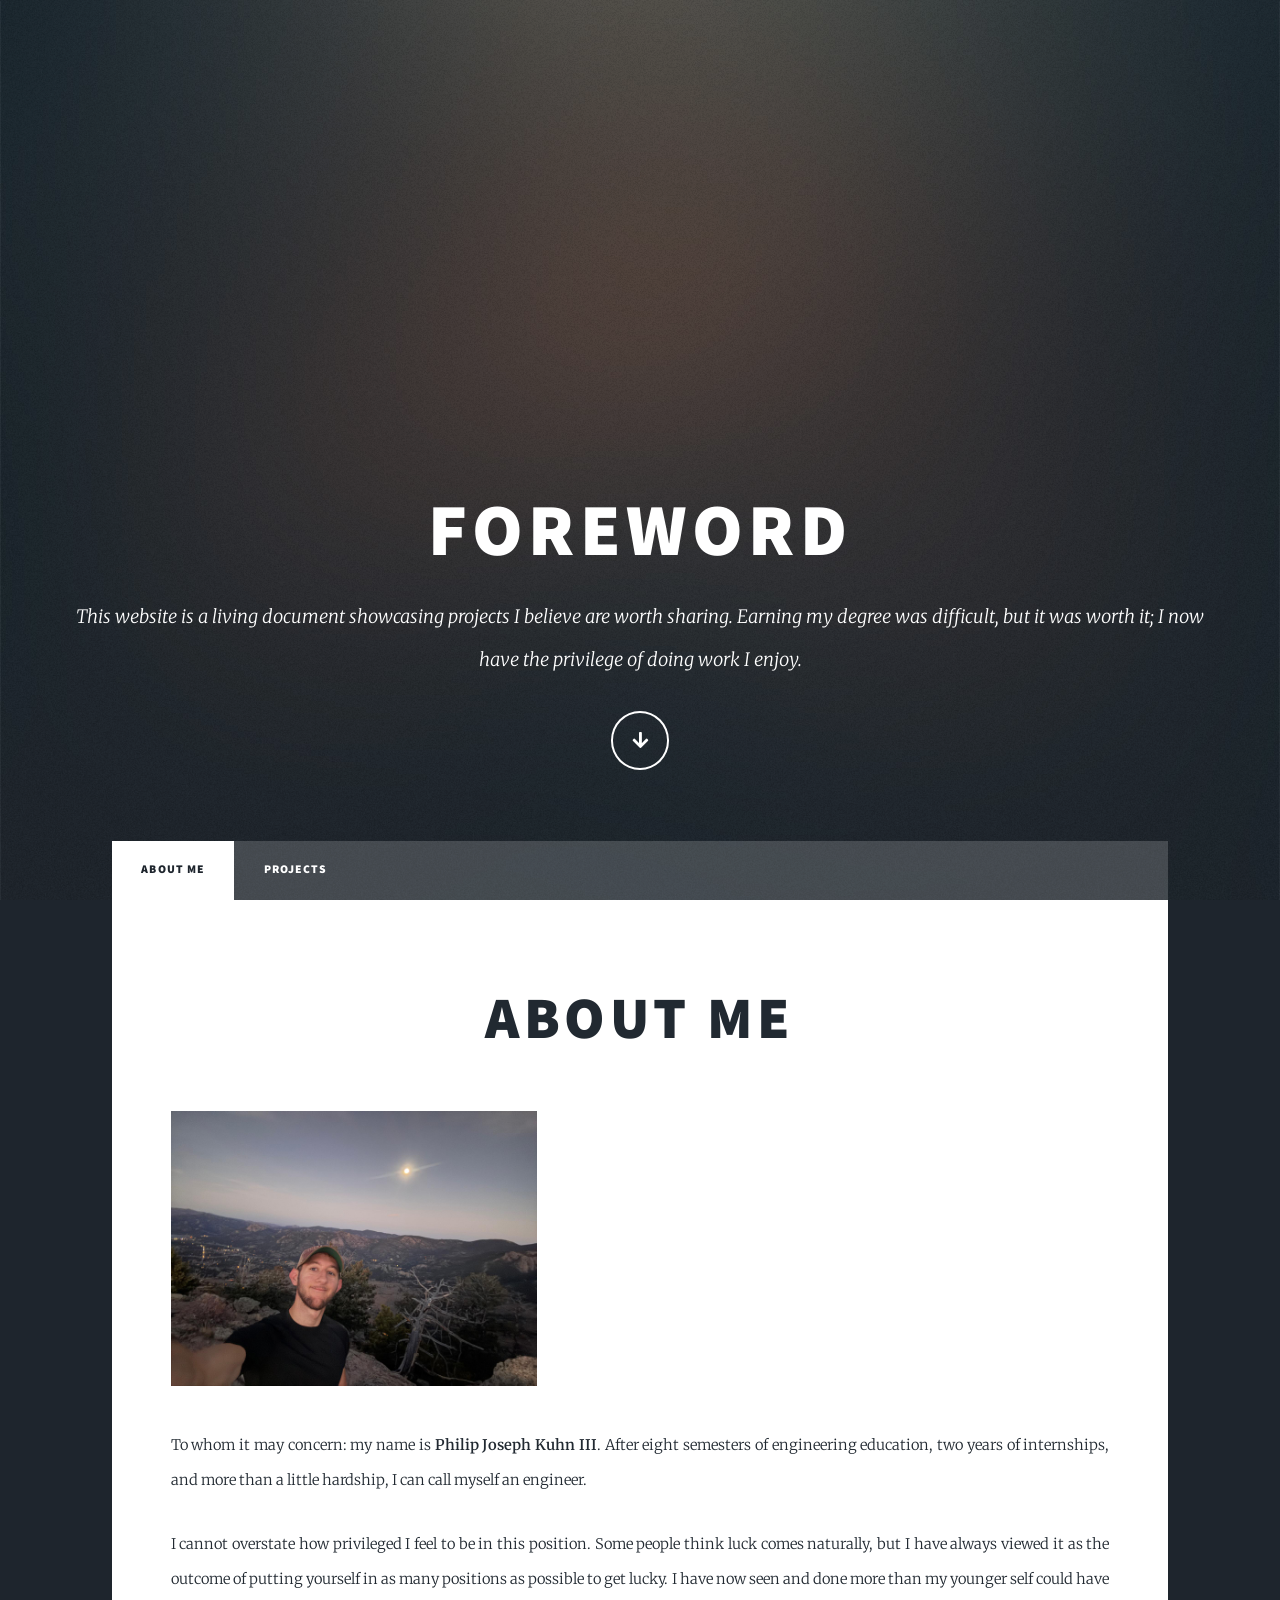
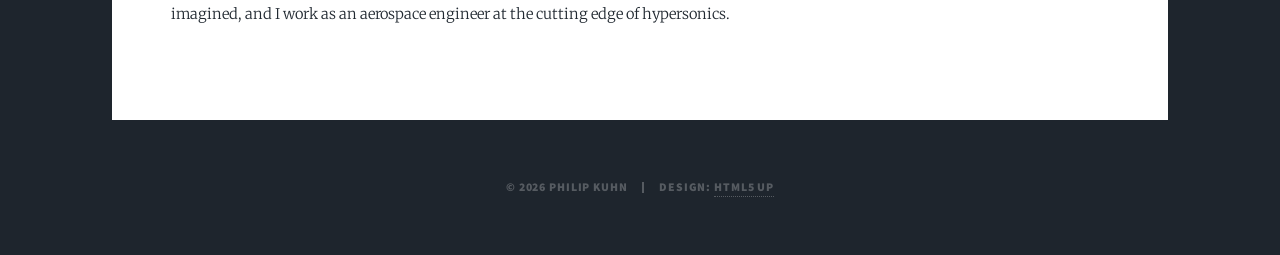
<file: index.html>
<!DOCTYPE HTML>
<!--
	Massively by HTML5 UP
	html5up.net | @ajlkn
	Free for personal and commercial use under the CCA 3.0 license (html5up.net/license)
-->
<html lang="en">
	<head>
		<title>About | Philip Kuhn</title>
		<meta charset="utf-8" />
		<meta name="viewport" content="width=device-width, initial-scale=1, user-scalable=no" />
		<meta name="description" content="Philip Kuhn's aerospace engineering portfolio and project showcase." />
		<link rel="stylesheet" href="assets/css/main.css" />
		<noscript><link rel="stylesheet" href="assets/css/noscript.css" /></noscript>
	</head>
	<body class="is-preload">

		<!-- Wrapper -->
			<div id="wrapper" class="fade-in">

				<!-- Intro -->
					<div id="intro">
						<h1>Foreword</h1>
						<p>This website is a living document showcasing projects I believe are worth sharing. Earning my degree was difficult, but it was worth it; I now have the privilege of doing work I enjoy.</p>
						<ul class="actions">
							<li><a href="#header" class="button icon solid solo fa-arrow-down scrolly">Continue</a></li>
						</ul>
					</div>

				<!-- Header -->
					<header id="header">
						<a href="index.html" class="logo">Philip Kuhn</a>
					</header>

				<!-- Nav -->
					<nav id="nav">
						<ul class="links">
							<li class="active"><a href="index.html">About Me</a></li>
							<li><a href="projects.html">Projects</a></li>
						</ul>
					</nav>

				<!-- Main -->
					<div id="main">
						<!-- About -->
						<section class="post">
							<header class="major">
								<h1>About Me</h1>
							</header>

							<div class="image profile-photo">
								<img src="images/profile.jpeg" alt="Philip Kuhn" />
							</div>
							<p>To whom it may concern: my name is <strong>Philip Joseph Kuhn III</strong>. After eight semesters of engineering education, two years of internships, and more than a little hardship, I can call myself an engineer.</p>

							<p>I cannot overstate how privileged I feel to be in this position. Some people think luck comes naturally, but I have always viewed it as the outcome of putting yourself in as many positions as possible to get lucky. I have now seen and done more than my younger self could have imagined, and I work as an aerospace engineer at the cutting edge of hypersonics.</p>

						</section>
					</div>

				<!-- Footer -->
					<!-- <footer id="footer">
						<section>
							<form method="post" action="#">
								<div class="fields">
									<div class="field">
										<label for="name">Name</label>
										<input type="text" name="name" id="name" />
									</div>
									<div class="field">
										<label for="email">Email</label>
										<input type="text" name="email" id="email" />
									</div>
									<div class="field">
										<label for="message">Message</label>
										<textarea name="message" id="message" rows="3"></textarea>
									</div>
								</div>
								<ul class="actions">
									<li><input type="submit" value="Send Message" /></li>
								</ul>
							</form>
						</section>
						<section class="split contact">
							<section class="alt">
								<h3>Address</h3>
								<p>1234 Somewhere Road #87257<br />
								Nashville, TN 00000-0000</p>
							</section>
							<section>
								<h3>Phone</h3>
								<p><a href="#">(000) 000-0000</a></p>
							</section>
							<section>
								<h3>Email</h3>
								<p><a href="#">info@untitled.tld</a></p>
							</section>
							<section>
								<h3>Social</h3>
								<ul class="icons alt">
									<li><a href="#" class="icon brands alt fa-twitter"><span class="label">Twitter</span></a></li>
									<li><a href="#" class="icon brands alt fa-facebook-f"><span class="label">Facebook</span></a></li>
									<li><a href="#" class="icon brands alt fa-instagram"><span class="label">Instagram</span></a></li>
									<li><a href="#" class="icon brands alt fa-github"><span class="label">GitHub</span></a></li>
								</ul>
							</section>
						</section>
					</footer> -->

				<!-- Copyright -->
					<div id="copyright">
						<ul><li>&copy; 2026 Philip Kuhn</li><li>Design: <a href="https://html5up.net">HTML5 UP</a></li></ul>
					</div>

			</div>

		<!-- Scripts -->
			<script src="assets/js/jquery.min.js"></script>
			<script src="assets/js/jquery.scrollex.min.js"></script>
			<script src="assets/js/jquery.scrolly.min.js"></script>
			<script src="assets/js/browser.min.js"></script>
			<script src="assets/js/breakpoints.min.js"></script>
			<script src="assets/js/util.js"></script>
			<script src="assets/js/main.js"></script>

	</body>
</html>
</file>
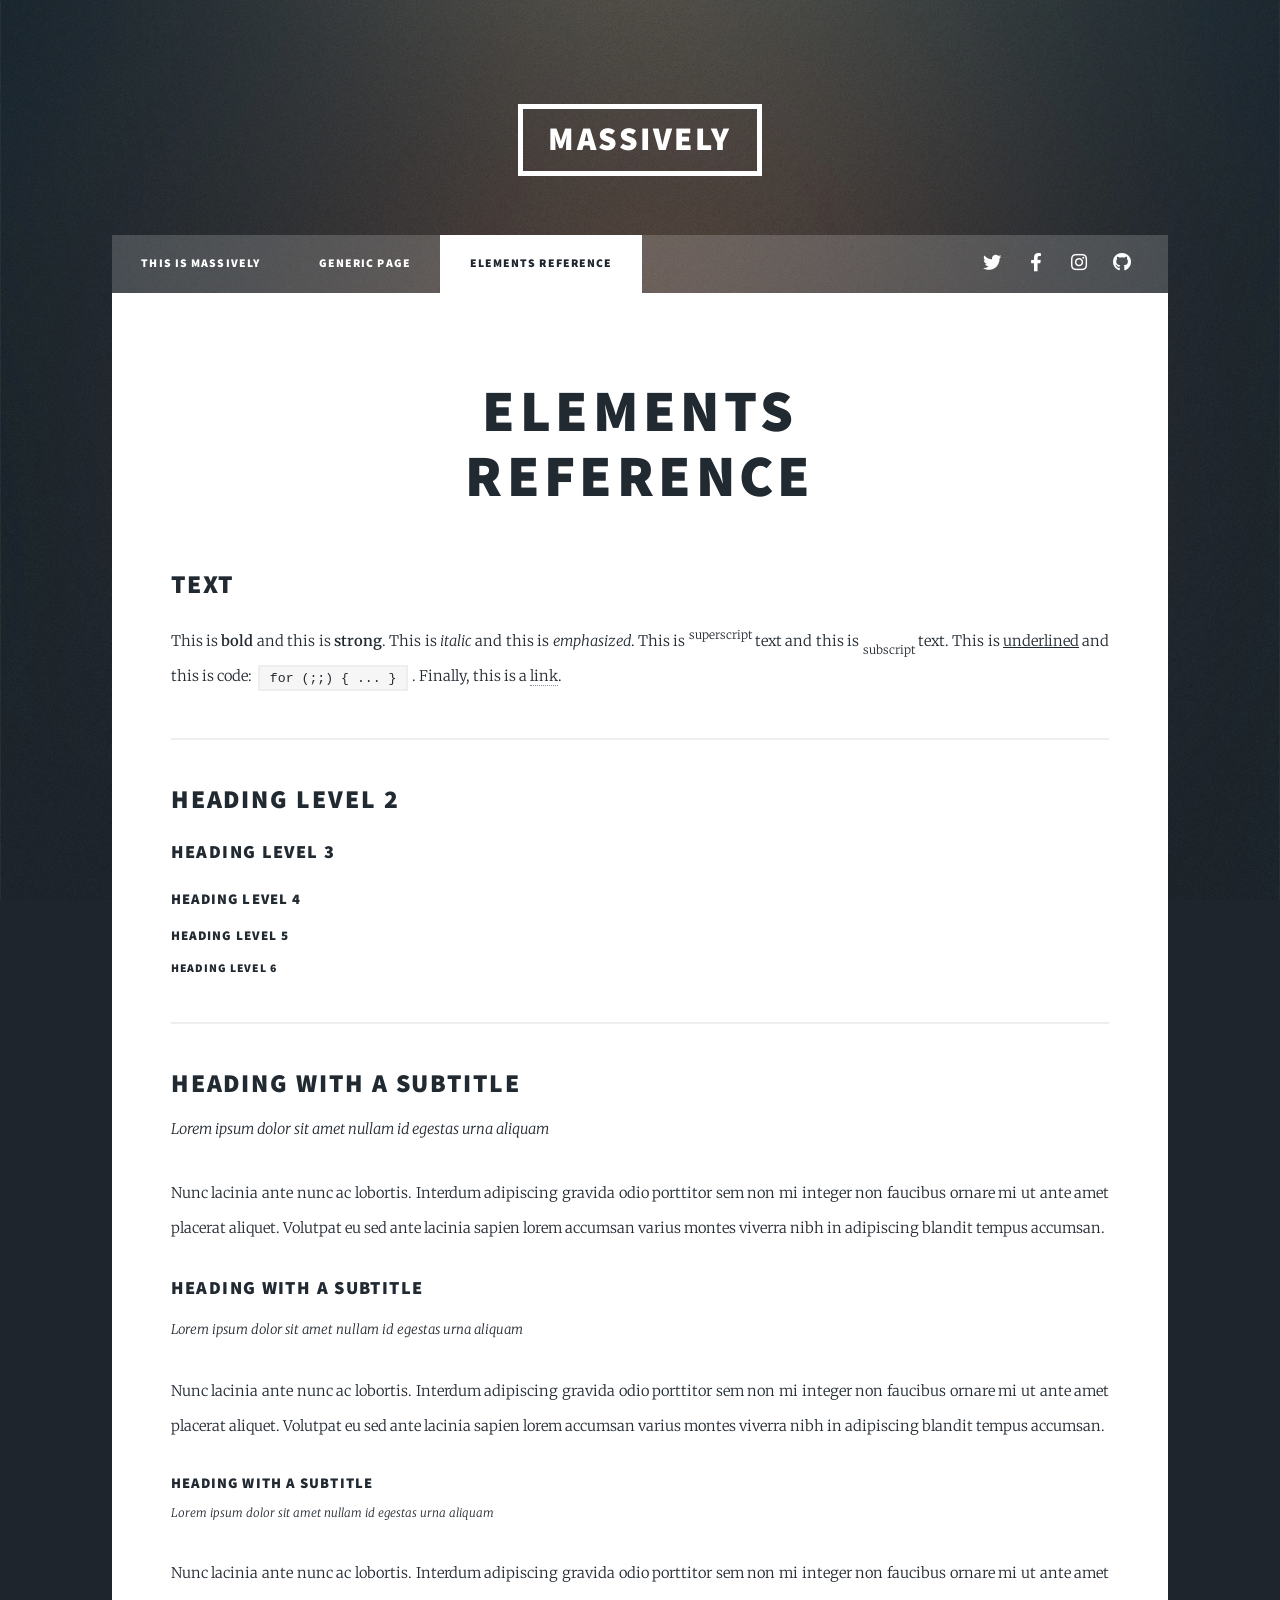
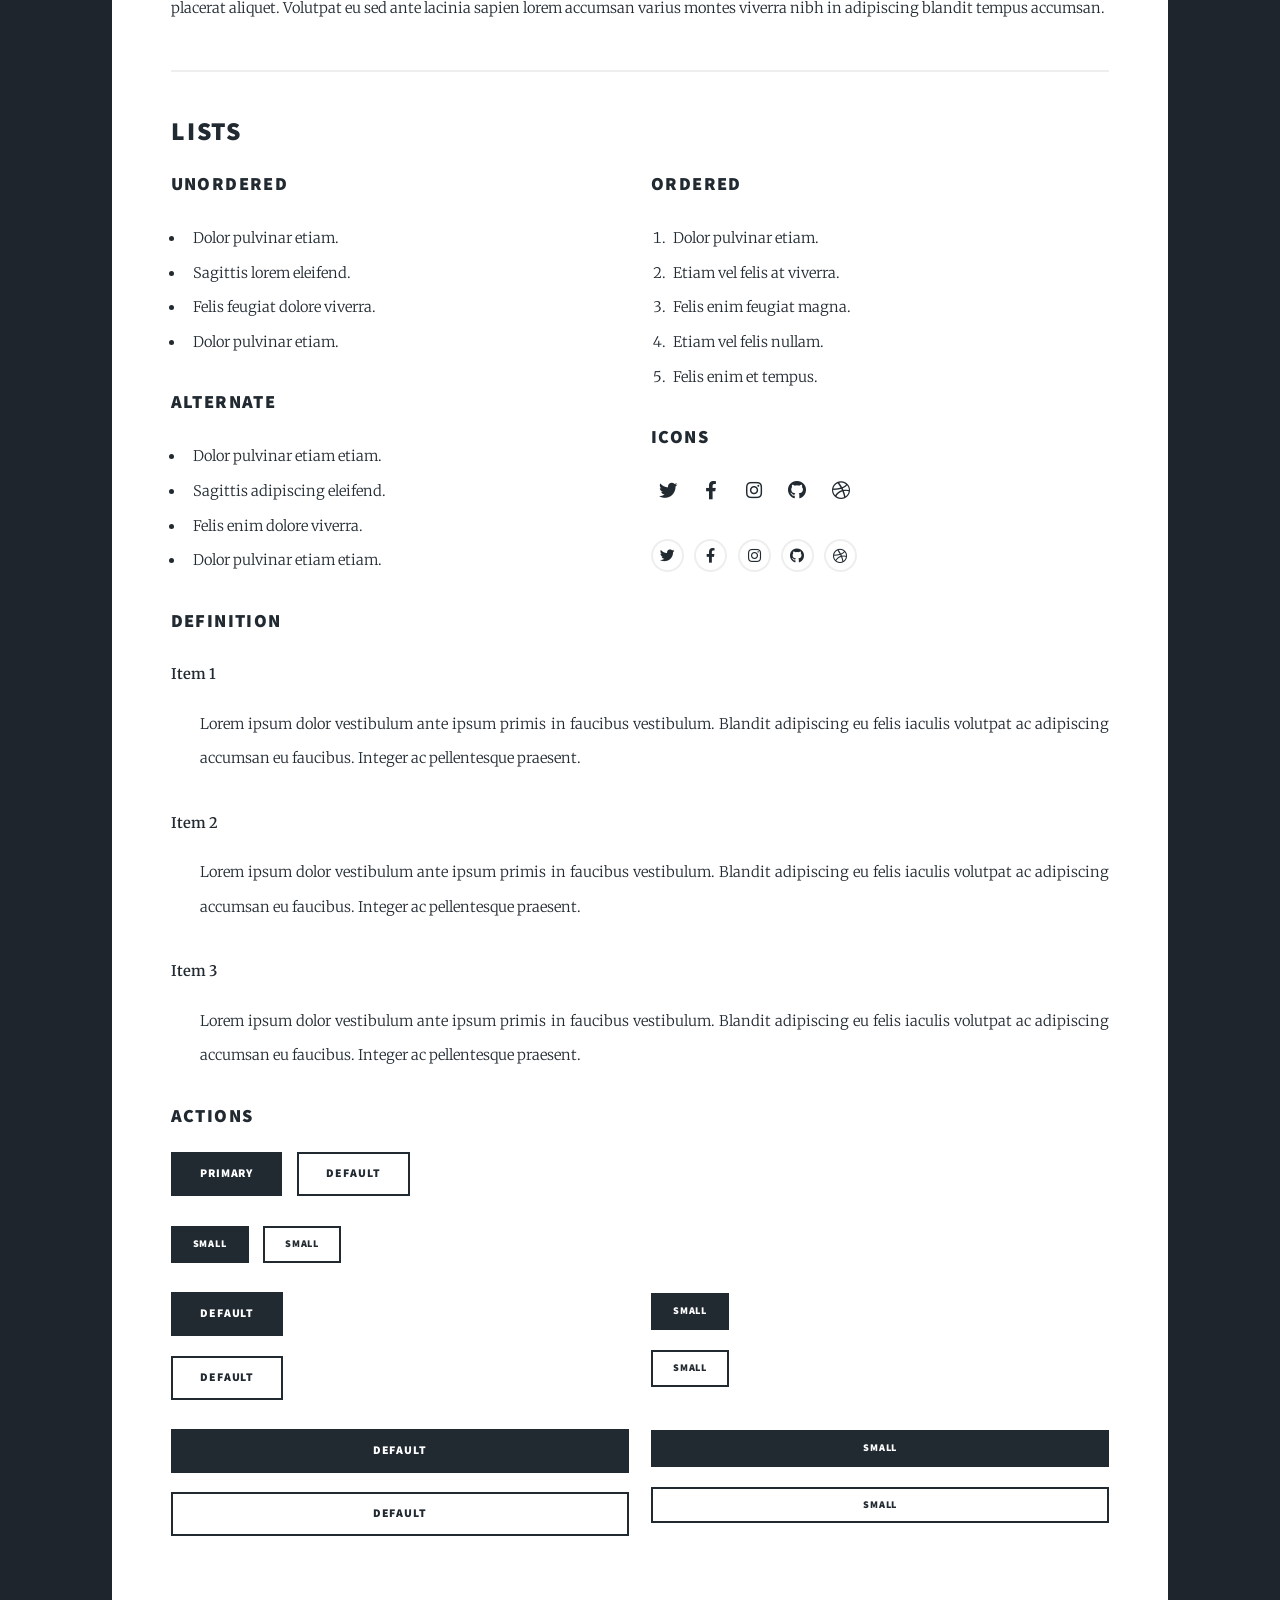
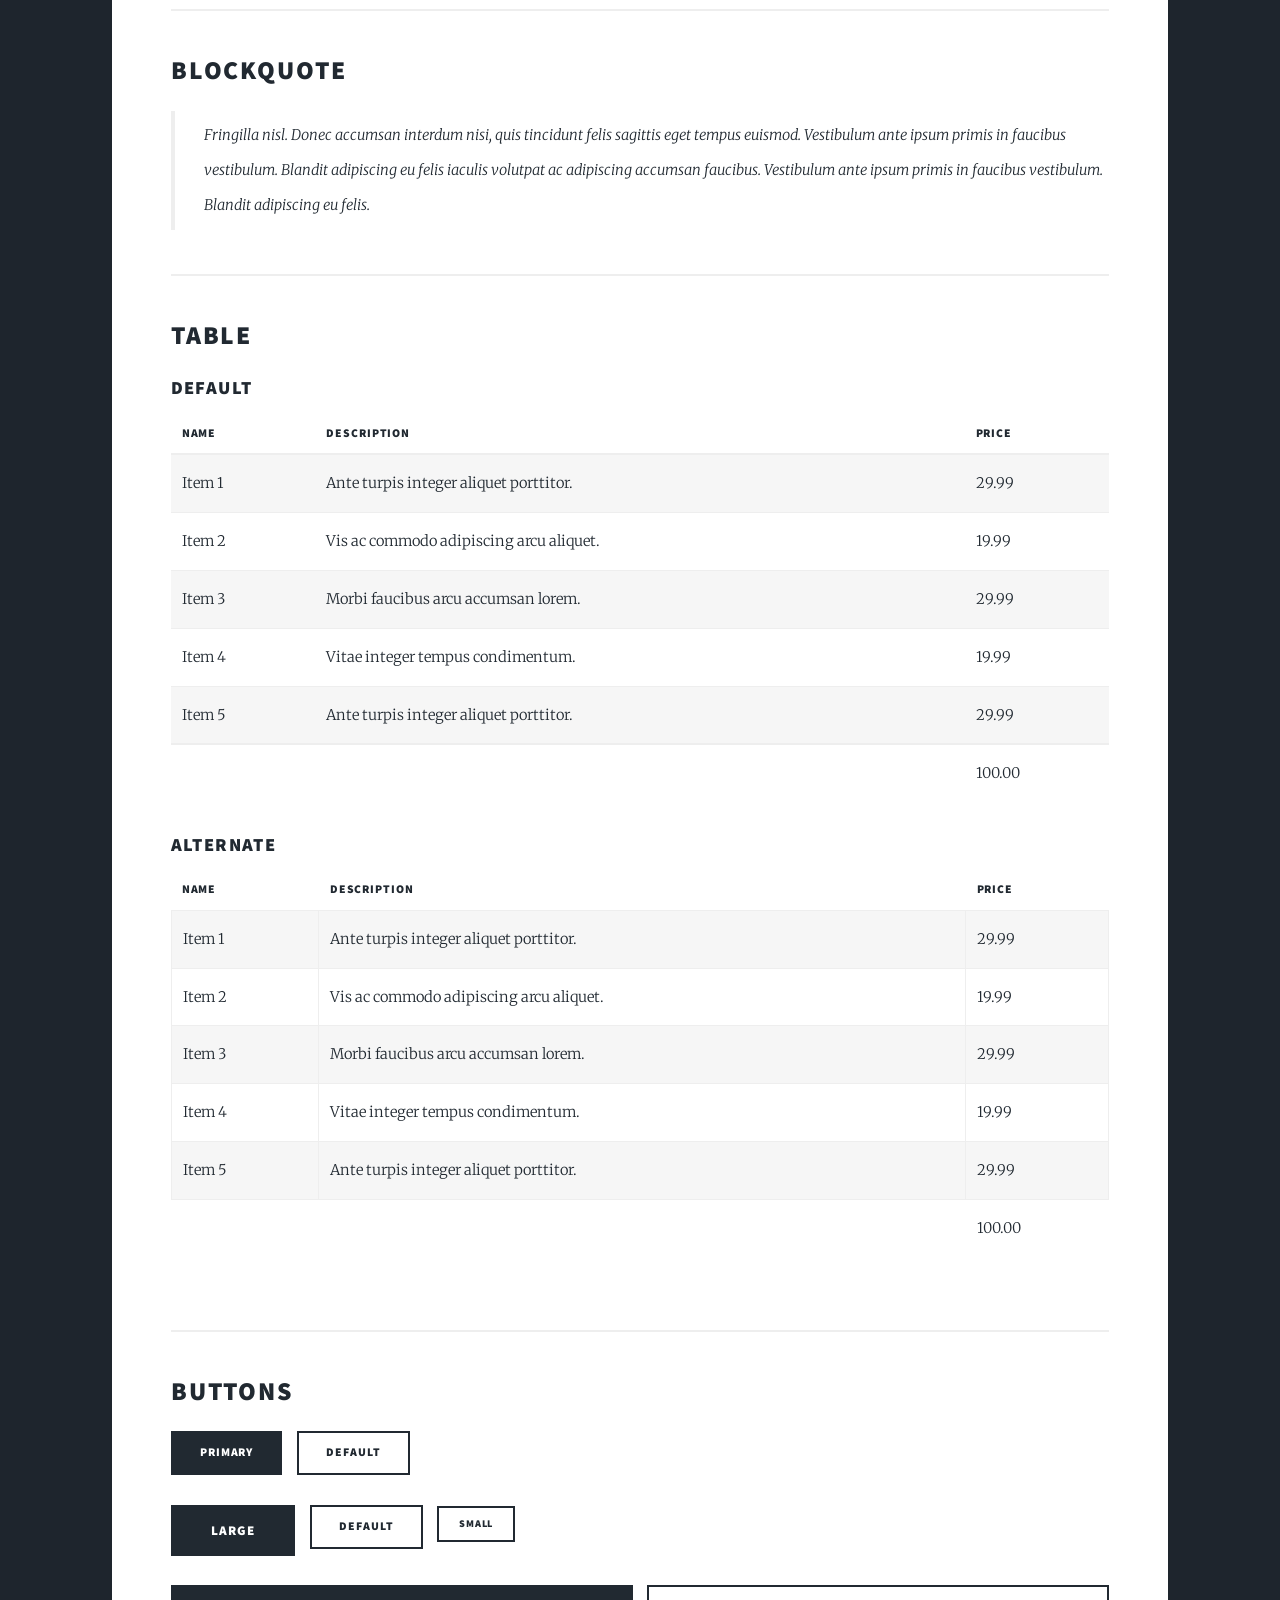
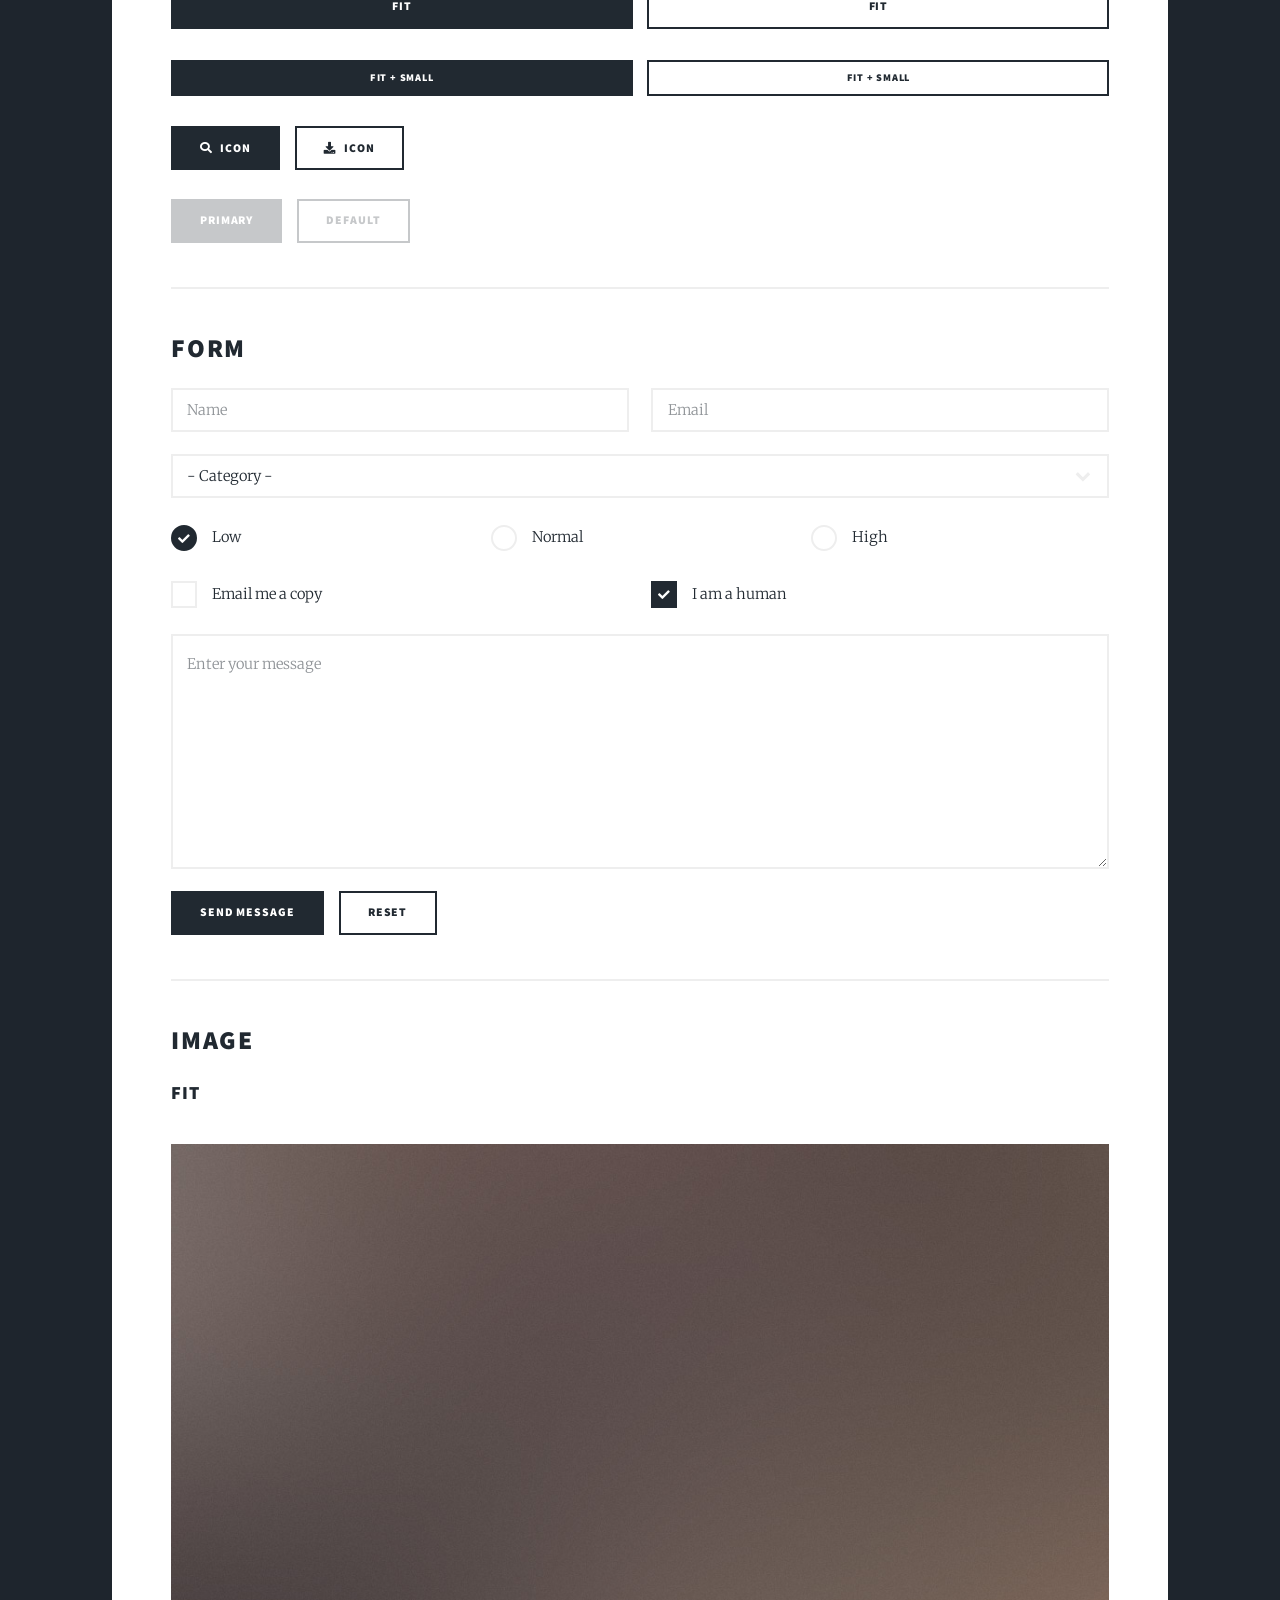
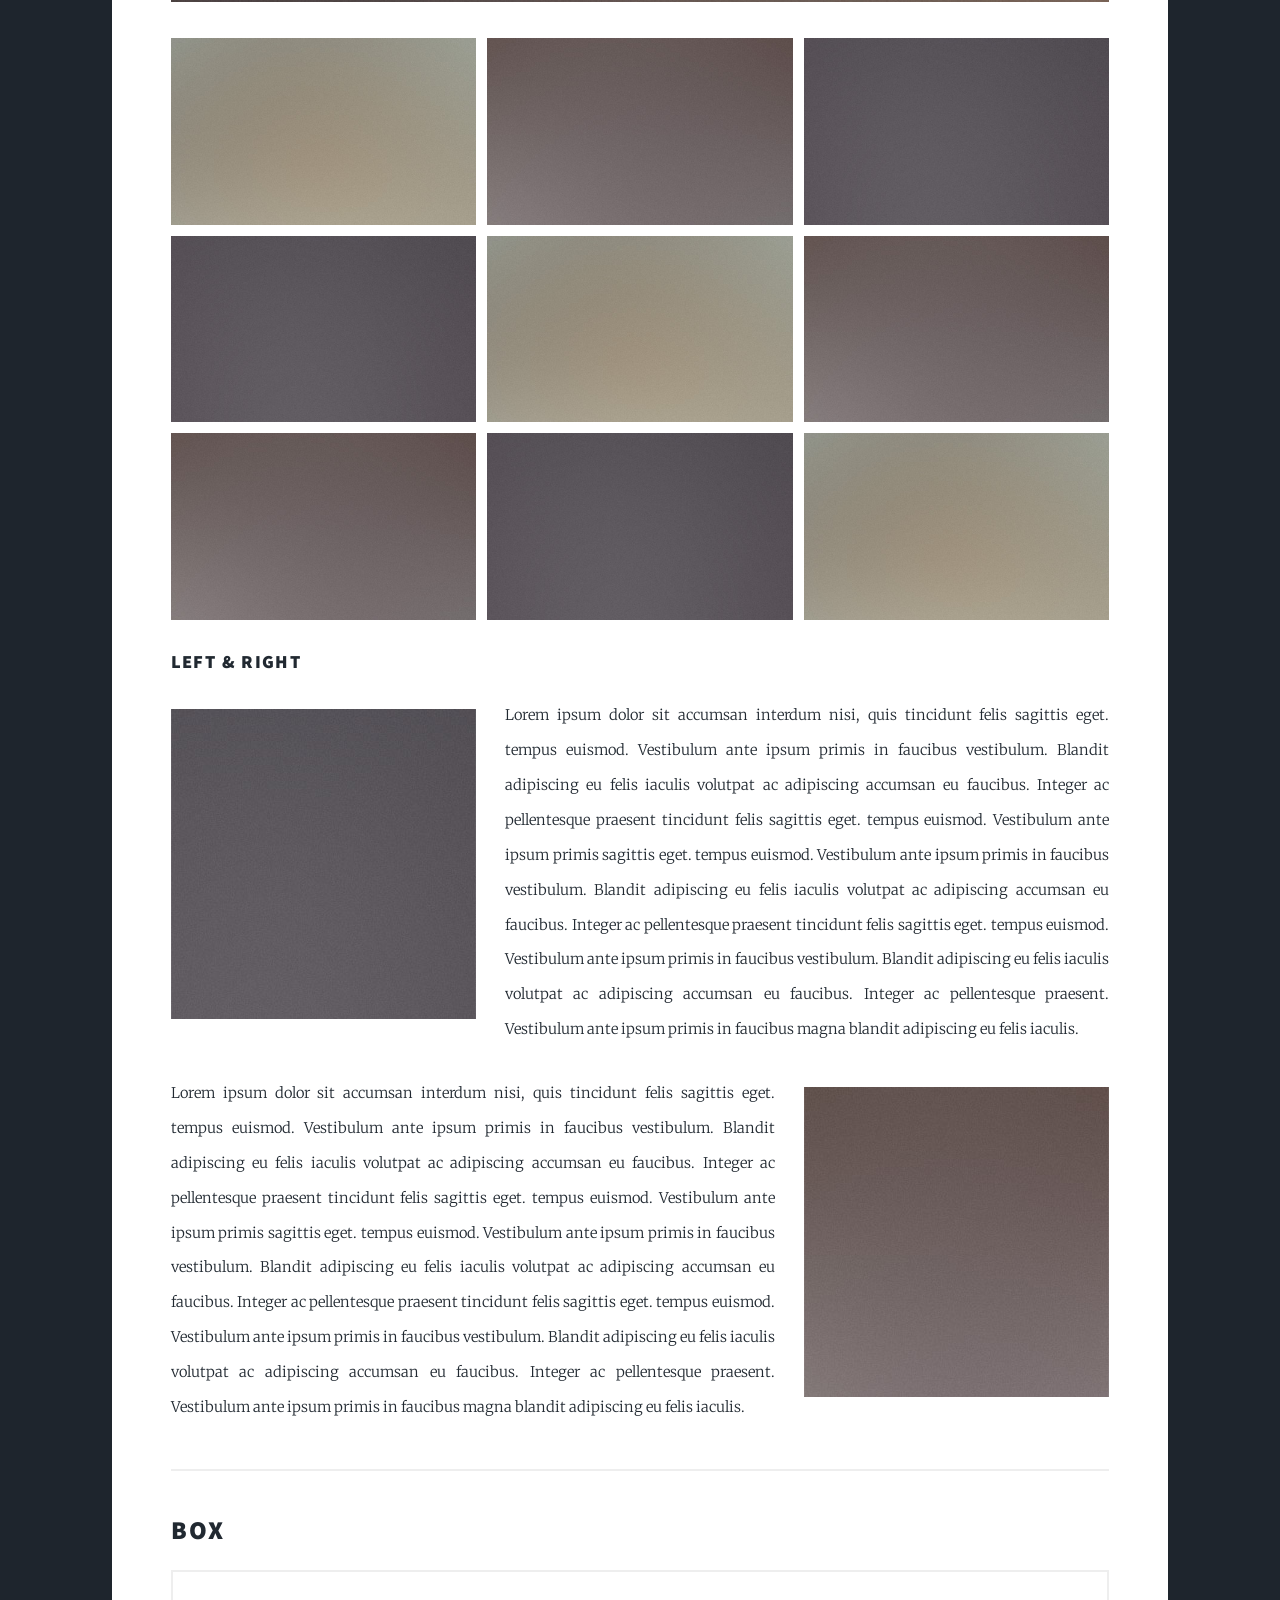
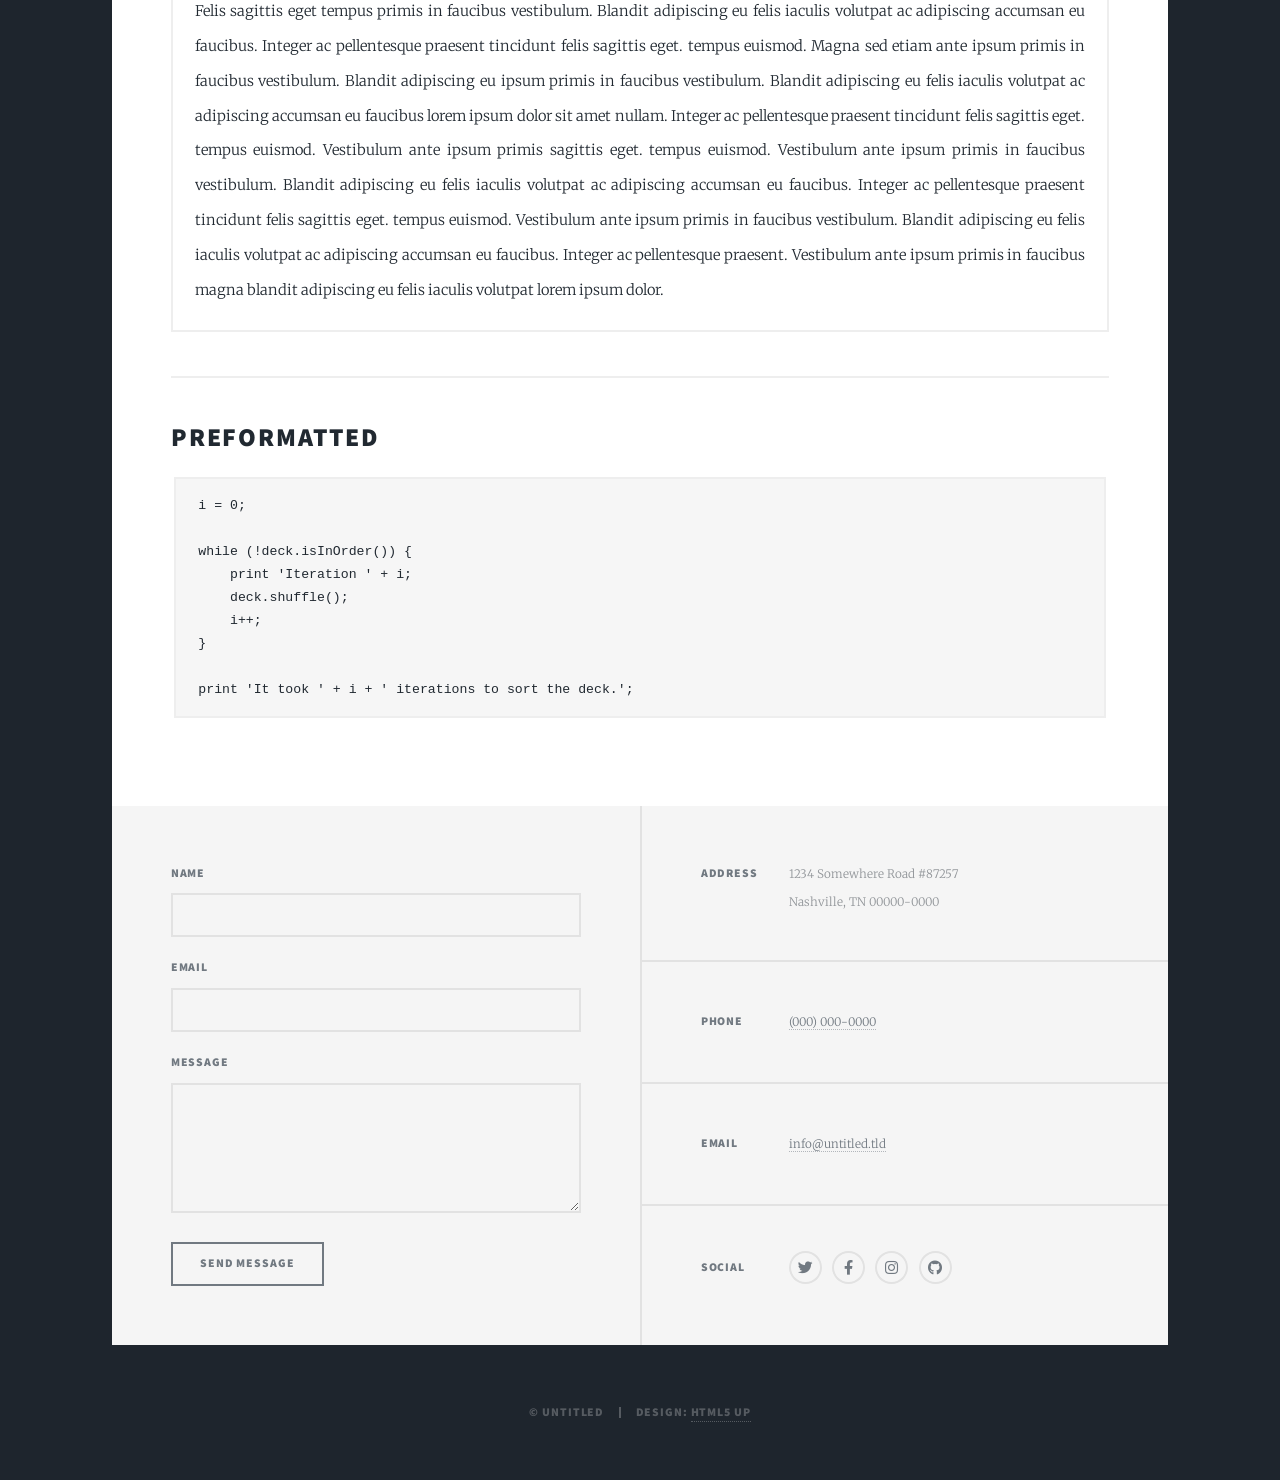
<file: elements.html>
<!DOCTYPE HTML>
<!--
	Massively by HTML5 UP
	html5up.net | @ajlkn
	Free for personal and commercial use under the CCA 3.0 license (html5up.net/license)
-->
<html>
	<head>
		<title>Elements Reference - Massively by HTML5 UP</title>
		<meta charset="utf-8" />
		<meta name="viewport" content="width=device-width, initial-scale=1, user-scalable=no" />
		<link rel="stylesheet" href="assets/css/main.css" />
		<noscript><link rel="stylesheet" href="assets/css/noscript.css" /></noscript>
	</head>
	<body class="is-preload">

		<!-- Wrapper -->
			<div id="wrapper">

				<!-- Header -->
					<header id="header">
						<a href="index.html" class="logo">Massively</a>
					</header>

				<!-- Nav -->
					<nav id="nav">
						<ul class="links">
							<li><a href="index.html">This is Massively</a></li>
							<li><a href="generic.html">Generic Page</a></li>
							<li class="active"><a href="elements.html">Elements Reference</a></li>
						</ul>
						<ul class="icons">
							<li><a href="#" class="icon brands fa-twitter"><span class="label">Twitter</span></a></li>
							<li><a href="#" class="icon brands fa-facebook-f"><span class="label">Facebook</span></a></li>
							<li><a href="#" class="icon brands fa-instagram"><span class="label">Instagram</span></a></li>
							<li><a href="#" class="icon brands fa-github"><span class="label">GitHub</span></a></li>
						</ul>
					</nav>

				<!-- Main -->
					<div id="main">

						<!-- Post -->
							<section class="post">
								<header class="major">
									<h1>Elements<br />
									Reference</h1>
								</header>

								<!-- Text stuff -->
									<h2>Text</h2>
									<p>This is <b>bold</b> and this is <strong>strong</strong>. This is <i>italic</i> and this is <em>emphasized</em>.
									This is <sup>superscript</sup> text and this is <sub>subscript</sub> text.
									This is <u>underlined</u> and this is code: <code>for (;;) { ... }</code>.
									Finally, this is a <a href="#">link</a>.</p>
									<hr />
									<h2>Heading Level 2</h2>
									<h3>Heading Level 3</h3>
									<h4>Heading Level 4</h4>
									<h5>Heading Level 5</h5>
									<h6>Heading Level 6</h6>
									<hr />
									<header>
										<h2>Heading with a Subtitle</h2>
										<p>Lorem ipsum dolor sit amet nullam id egestas urna aliquam</p>
									</header>
									<p>Nunc lacinia ante nunc ac lobortis. Interdum adipiscing gravida odio porttitor sem non mi integer non faucibus ornare mi ut ante amet placerat aliquet. Volutpat eu sed ante lacinia sapien lorem accumsan varius montes viverra nibh in adipiscing blandit tempus accumsan.</p>
									<header>
										<h3>Heading with a Subtitle</h3>
										<p>Lorem ipsum dolor sit amet nullam id egestas urna aliquam</p>
									</header>
									<p>Nunc lacinia ante nunc ac lobortis. Interdum adipiscing gravida odio porttitor sem non mi integer non faucibus ornare mi ut ante amet placerat aliquet. Volutpat eu sed ante lacinia sapien lorem accumsan varius montes viverra nibh in adipiscing blandit tempus accumsan.</p>
									<header>
										<h4>Heading with a Subtitle</h4>
										<p>Lorem ipsum dolor sit amet nullam id egestas urna aliquam</p>
									</header>
									<p>Nunc lacinia ante nunc ac lobortis. Interdum adipiscing gravida odio porttitor sem non mi integer non faucibus ornare mi ut ante amet placerat aliquet. Volutpat eu sed ante lacinia sapien lorem accumsan varius montes viverra nibh in adipiscing blandit tempus accumsan.</p>

									<hr />

								<!-- Lists -->
									<h2>Lists</h2>
									<div class="row">
										<div class="col-6 col-12-small">

											<h3>Unordered</h3>
											<ul>
												<li>Dolor pulvinar etiam.</li>
												<li>Sagittis lorem eleifend.</li>
												<li>Felis feugiat dolore viverra.</li>
												<li>Dolor pulvinar etiam.</li>
											</ul>

											<h3>Alternate</h3>
											<ul class="alt">
												<li>Dolor pulvinar etiam etiam.</li>
												<li>Sagittis adipiscing eleifend.</li>
												<li>Felis enim dolore viverra.</li>
												<li>Dolor pulvinar etiam etiam.</li>
											</ul>

										</div>
										<div class="col-6 col-12-small">

											<h3>Ordered</h3>
											<ol>
												<li>Dolor pulvinar etiam.</li>
												<li>Etiam vel felis at viverra.</li>
												<li>Felis enim feugiat magna.</li>
												<li>Etiam vel felis nullam.</li>
												<li>Felis enim et tempus.</li>
											</ol>

											<h3>Icons</h3>
											<ul class="icons">
												<li><a href="#" class="icon brands fa-twitter"><span class="label">Twitter</span></a></li>
												<li><a href="#" class="icon brands fa-facebook-f"><span class="label">Facebook</span></a></li>
												<li><a href="#" class="icon brands fa-instagram"><span class="label">Instagram</span></a></li>
												<li><a href="#" class="icon brands fa-github"><span class="label">Github</span></a></li>
												<li><a href="#" class="icon brands fa-dribbble"><span class="label">Dribbble</span></a></li>
											</ul>
											<ul class="icons alt">
												<li><a href="#" class="icon brands alt fa-twitter"><span class="label">Twitter</span></a></li>
												<li><a href="#" class="icon brands alt fa-facebook-f"><span class="label">Facebook</span></a></li>
												<li><a href="#" class="icon brands alt fa-instagram"><span class="label">Instagram</span></a></li>
												<li><a href="#" class="icon brands alt fa-github"><span class="label">Github</span></a></li>
												<li><a href="#" class="icon brands alt fa-dribbble"><span class="label">Dribbble</span></a></li>
											</ul>

										</div>
									</div>
									<h3>Definition</h3>
									<dl>
										<dt>Item 1</dt>
										<dd>
											<p>Lorem ipsum dolor vestibulum ante ipsum primis in faucibus vestibulum. Blandit adipiscing eu felis iaculis volutpat ac adipiscing accumsan eu faucibus. Integer ac pellentesque praesent.</p>
										</dd>
										<dt>Item 2</dt>
										<dd>
											<p>Lorem ipsum dolor vestibulum ante ipsum primis in faucibus vestibulum. Blandit adipiscing eu felis iaculis volutpat ac adipiscing accumsan eu faucibus. Integer ac pellentesque praesent.</p>
										</dd>
										<dt>Item 3</dt>
										<dd>
											<p>Lorem ipsum dolor vestibulum ante ipsum primis in faucibus vestibulum. Blandit adipiscing eu felis iaculis volutpat ac adipiscing accumsan eu faucibus. Integer ac pellentesque praesent.</p>
										</dd>
									</dl>

									<h3>Actions</h3>
									<ul class="actions">
										<li><a href="#" class="button primary">Primary</a></li>
										<li><a href="#" class="button">Default</a></li>
									</ul>
									<ul class="actions small">
										<li><a href="#" class="button primary small">Small</a></li>
										<li><a href="#" class="button small">Small</a></li>
									</ul>
									<div class="row">
										<div class="col-6 col-12-small">
											<ul class="actions stacked">
												<li><a href="#" class="button primary">Default</a></li>
												<li><a href="#" class="button">Default</a></li>
											</ul>
										</div>
										<div class="col-6 col-12-small">
											<ul class="actions stacked">
												<li><a href="#" class="button primary small">Small</a></li>
												<li><a href="#" class="button small">Small</a></li>
											</ul>
										</div>
									</div>
									<div class="row">
										<div class="col-6 col-12-small">
											<ul class="actions stacked">
												<li><a href="#" class="button primary fit">Default</a></li>
												<li><a href="#" class="button fit">Default</a></li>
											</ul>
										</div>
										<div class="col-6 col-12-small">
											<ul class="actions stacked">
												<li><a href="#" class="button primary small fit">Small</a></li>
												<li><a href="#" class="button small fit">Small</a></li>
											</ul>
										</div>
									</div>

									<hr />

								<!-- Blockquote -->
									<h2>Blockquote</h2>
									<blockquote>Fringilla nisl. Donec accumsan interdum nisi, quis tincidunt felis sagittis eget tempus euismod. Vestibulum ante ipsum primis in faucibus vestibulum. Blandit adipiscing eu felis iaculis volutpat ac adipiscing accumsan faucibus. Vestibulum ante ipsum primis in faucibus vestibulum. Blandit adipiscing eu felis.</blockquote>

									<hr />

								<!-- Table -->
									<h2>Table</h2>

									<h3>Default</h3>
									<div class="table-wrapper">
										<table>
											<thead>
												<tr>
													<th>Name</th>
													<th>Description</th>
													<th>Price</th>
												</tr>
											</thead>
											<tbody>
												<tr>
													<td>Item 1</td>
													<td>Ante turpis integer aliquet porttitor.</td>
													<td>29.99</td>
												</tr>
												<tr>
													<td>Item 2</td>
													<td>Vis ac commodo adipiscing arcu aliquet.</td>
													<td>19.99</td>
												</tr>
												<tr>
													<td>Item 3</td>
													<td> Morbi faucibus arcu accumsan lorem.</td>
													<td>29.99</td>
												</tr>
												<tr>
													<td>Item 4</td>
													<td>Vitae integer tempus condimentum.</td>
													<td>19.99</td>
												</tr>
												<tr>
													<td>Item 5</td>
													<td>Ante turpis integer aliquet porttitor.</td>
													<td>29.99</td>
												</tr>
											</tbody>
											<tfoot>
												<tr>
													<td colspan="2"></td>
													<td>100.00</td>
												</tr>
											</tfoot>
										</table>
									</div>

									<h3>Alternate</h3>
									<div class="table-wrapper">
										<table class="alt">
											<thead>
												<tr>
													<th>Name</th>
													<th>Description</th>
													<th>Price</th>
												</tr>
											</thead>
											<tbody>
												<tr>
													<td>Item 1</td>
													<td>Ante turpis integer aliquet porttitor.</td>
													<td>29.99</td>
												</tr>
												<tr>
													<td>Item 2</td>
													<td>Vis ac commodo adipiscing arcu aliquet.</td>
													<td>19.99</td>
												</tr>
												<tr>
													<td>Item 3</td>
													<td> Morbi faucibus arcu accumsan lorem.</td>
													<td>29.99</td>
												</tr>
												<tr>
													<td>Item 4</td>
													<td>Vitae integer tempus condimentum.</td>
													<td>19.99</td>
												</tr>
												<tr>
													<td>Item 5</td>
													<td>Ante turpis integer aliquet porttitor.</td>
													<td>29.99</td>
												</tr>
											</tbody>
											<tfoot>
												<tr>
													<td colspan="2"></td>
													<td>100.00</td>
												</tr>
											</tfoot>
										</table>
									</div>

									<hr />

								<!-- Buttons -->
									<h2>Buttons</h2>
									<ul class="actions">
										<li><a href="#" class="button primary">Primary</a></li>
										<li><a href="#" class="button">Default</a></li>
									</ul>
									<ul class="actions">
										<li><a href="#" class="button primary large">Large</a></li>
										<li><a href="#" class="button">Default</a></li>
										<li><a href="#" class="button small">Small</a></li>
									</ul>
									<ul class="actions fit">
										<li><a href="#" class="button primary fit">Fit</a></li>
										<li><a href="#" class="button fit">Fit</a></li>
									</ul>
									<ul class="actions fit small">
										<li><a href="#" class="button primary fit small">Fit + Small</a></li>
										<li><a href="#" class="button fit small">Fit + Small</a></li>
									</ul>
									<ul class="actions">
										<li><a href="#" class="button primary icon solid fa-search">Icon</a></li>
										<li><a href="#" class="button icon solid fa-download">Icon</a></li>
									</ul>
									<ul class="actions">
										<li><span class="button primary disabled">Primary</span></li>
										<li><span class="button disabled">Default</span></li>
									</ul>

									<hr />

								<!-- Form -->
									<h2>Form</h2>

									<form method="post" action="#">
										<div class="row gtr-uniform">
											<div class="col-6 col-12-xsmall">
												<input type="text" name="demo-name" id="demo-name" value="" placeholder="Name" />
											</div>
											<div class="col-6 col-12-xsmall">
												<input type="email" name="demo-email" id="demo-email" value="" placeholder="Email" />
											</div>
											<!-- Break -->
											<div class="col-12">
												<select name="demo-category" id="demo-category">
													<option value="">- Category -</option>
													<option value="1">Manufacturing</option>
													<option value="1">Shipping</option>
													<option value="1">Administration</option>
													<option value="1">Human Resources</option>
												</select>
											</div>
											<!-- Break -->
											<div class="col-4 col-12-small">
												<input type="radio" id="demo-priority-low" name="demo-priority" checked>
												<label for="demo-priority-low">Low</label>
											</div>
											<div class="col-4 col-12-small">
												<input type="radio" id="demo-priority-normal" name="demo-priority">
												<label for="demo-priority-normal">Normal</label>
											</div>
											<div class="col-4 col-12-small">
												<input type="radio" id="demo-priority-high" name="demo-priority">
												<label for="demo-priority-high">High</label>
											</div>
											<!-- Break -->
											<div class="col-6 col-12-small">
												<input type="checkbox" id="demo-copy" name="demo-copy">
												<label for="demo-copy">Email me a copy</label>
											</div>
											<div class="col-6 col-12-small">
												<input type="checkbox" id="demo-human" name="demo-human" checked>
												<label for="demo-human">I am a human</label>
											</div>
											<!-- Break -->
											<div class="col-12">
												<textarea name="demo-message" id="demo-message" placeholder="Enter your message" rows="6"></textarea>
											</div>
											<!-- Break -->
											<div class="col-12">
												<ul class="actions">
													<li><input type="submit" value="Send Message" class="primary" /></li>
													<li><input type="reset" value="Reset" /></li>
												</ul>
											</div>
										</div>
									</form>

									<hr />

								<!-- Image -->
									<h2>Image</h2>

									<h3>Fit</h3>
									<span class="image fit"><img src="images/pic01.jpg" alt="" /></span>
									<div class="box alt">
										<div class="row gtr-50 gtr-uniform">
											<div class="col-4"><span class="image fit"><img src="images/pic02.jpg" alt="" /></span></div>
											<div class="col-4"><span class="image fit"><img src="images/pic03.jpg" alt="" /></span></div>
											<div class="col-4"><span class="image fit"><img src="images/pic04.jpg" alt="" /></span></div>
											<!-- Break -->
											<div class="col-4"><span class="image fit"><img src="images/pic04.jpg" alt="" /></span></div>
											<div class="col-4"><span class="image fit"><img src="images/pic02.jpg" alt="" /></span></div>
											<div class="col-4"><span class="image fit"><img src="images/pic03.jpg" alt="" /></span></div>
											<!-- Break -->
											<div class="col-4"><span class="image fit"><img src="images/pic03.jpg" alt="" /></span></div>
											<div class="col-4"><span class="image fit"><img src="images/pic04.jpg" alt="" /></span></div>
											<div class="col-4"><span class="image fit"><img src="images/pic02.jpg" alt="" /></span></div>
										</div>
									</div>

									<h3>Left &amp; Right</h3>
									<p><span class="image left"><img src="images/pic08.jpg" alt="" /></span>Lorem ipsum dolor sit accumsan interdum nisi, quis tincidunt felis sagittis eget. tempus euismod. Vestibulum ante ipsum primis in faucibus vestibulum. Blandit adipiscing eu felis iaculis volutpat ac adipiscing accumsan eu faucibus. Integer ac pellentesque praesent tincidunt felis sagittis eget. tempus euismod. Vestibulum ante ipsum primis sagittis eget. tempus euismod. Vestibulum ante ipsum primis in faucibus vestibulum. Blandit adipiscing eu felis iaculis volutpat ac adipiscing accumsan eu faucibus. Integer ac pellentesque praesent tincidunt felis sagittis eget. tempus euismod. Vestibulum ante ipsum primis in faucibus vestibulum. Blandit adipiscing eu felis iaculis volutpat ac adipiscing accumsan eu faucibus. Integer ac pellentesque praesent. Vestibulum ante ipsum primis in faucibus magna blandit adipiscing eu felis iaculis.</p>
									<p><span class="image right"><img src="images/pic09.jpg" alt="" /></span>Lorem ipsum dolor sit accumsan interdum nisi, quis tincidunt felis sagittis eget. tempus euismod. Vestibulum ante ipsum primis in faucibus vestibulum. Blandit adipiscing eu felis iaculis volutpat ac adipiscing accumsan eu faucibus. Integer ac pellentesque praesent tincidunt felis sagittis eget. tempus euismod. Vestibulum ante ipsum primis sagittis eget. tempus euismod. Vestibulum ante ipsum primis in faucibus vestibulum. Blandit adipiscing eu felis iaculis volutpat ac adipiscing accumsan eu faucibus. Integer ac pellentesque praesent tincidunt felis sagittis eget. tempus euismod. Vestibulum ante ipsum primis in faucibus vestibulum. Blandit adipiscing eu felis iaculis volutpat ac adipiscing accumsan eu faucibus. Integer ac pellentesque praesent. Vestibulum ante ipsum primis in faucibus magna blandit adipiscing eu felis iaculis.</p>

									<hr />

								<!-- Box -->
									<h2>Box</h2>
									<div class="box">
										<p>Felis sagittis eget tempus primis in faucibus vestibulum. Blandit adipiscing eu felis iaculis volutpat ac adipiscing accumsan eu faucibus. Integer ac pellentesque praesent tincidunt felis sagittis eget. tempus euismod. Magna sed etiam ante ipsum primis in faucibus vestibulum. Blandit adipiscing eu ipsum primis in faucibus vestibulum. Blandit adipiscing eu felis iaculis volutpat ac adipiscing accumsan eu faucibus lorem ipsum dolor sit amet nullam. Integer ac pellentesque praesent tincidunt felis sagittis eget. tempus euismod. Vestibulum ante ipsum primis sagittis eget. tempus euismod. Vestibulum ante ipsum primis in faucibus vestibulum. Blandit adipiscing eu felis iaculis volutpat ac adipiscing accumsan eu faucibus. Integer ac pellentesque praesent tincidunt felis sagittis eget. tempus euismod. Vestibulum ante ipsum primis in faucibus vestibulum. Blandit adipiscing eu felis iaculis volutpat ac adipiscing accumsan eu faucibus. Integer ac pellentesque praesent. Vestibulum ante ipsum primis in faucibus magna blandit adipiscing eu felis iaculis volutpat lorem ipsum dolor.</p>
									</div>

									<hr />

								<!-- Preformatted Code -->
									<h2>Preformatted</h2>
									<pre><code>i = 0;

while (!deck.isInOrder()) {
    print 'Iteration ' + i;
    deck.shuffle();
    i++;
}

print 'It took ' + i + ' iterations to sort the deck.';
</code></pre>

							</section>

					</div>

				<!-- Footer -->
					<footer id="footer">
						<section>
							<form method="post" action="#">
								<div class="fields">
									<div class="field">
										<label for="name">Name</label>
										<input type="text" name="name" id="name" />
									</div>
									<div class="field">
										<label for="email">Email</label>
										<input type="text" name="email" id="email" />
									</div>
									<div class="field">
										<label for="message">Message</label>
										<textarea name="message" id="message" rows="3"></textarea>
									</div>
								</div>
								<ul class="actions">
									<li><input type="submit" value="Send Message" /></li>
								</ul>
							</form>
						</section>
						<section class="split contact">
							<section class="alt">
								<h3>Address</h3>
								<p>1234 Somewhere Road #87257<br />
								Nashville, TN 00000-0000</p>
							</section>
							<section>
								<h3>Phone</h3>
								<p><a href="#">(000) 000-0000</a></p>
							</section>
							<section>
								<h3>Email</h3>
								<p><a href="#">info@untitled.tld</a></p>
							</section>
							<section>
								<h3>Social</h3>
								<ul class="icons alt">
									<li><a href="#" class="icon brands alt fa-twitter"><span class="label">Twitter</span></a></li>
									<li><a href="#" class="icon brands alt fa-facebook-f"><span class="label">Facebook</span></a></li>
									<li><a href="#" class="icon brands alt fa-instagram"><span class="label">Instagram</span></a></li>
									<li><a href="#" class="icon brands alt fa-github"><span class="label">GitHub</span></a></li>
								</ul>
							</section>
						</section>
					</footer>

				<!-- Copyright -->
					<div id="copyright">
						<ul><li>&copy; Untitled</li><li>Design: <a href="https://html5up.net">HTML5 UP</a></li></ul>
					</div>

			</div>

		<!-- Scripts -->
			<script src="assets/js/jquery.min.js"></script>
			<script src="assets/js/jquery.scrollex.min.js"></script>
			<script src="assets/js/jquery.scrolly.min.js"></script>
			<script src="assets/js/browser.min.js"></script>
			<script src="assets/js/breakpoints.min.js"></script>
			<script src="assets/js/util.js"></script>
			<script src="assets/js/main.js"></script>

	</body>
</html>
</file>
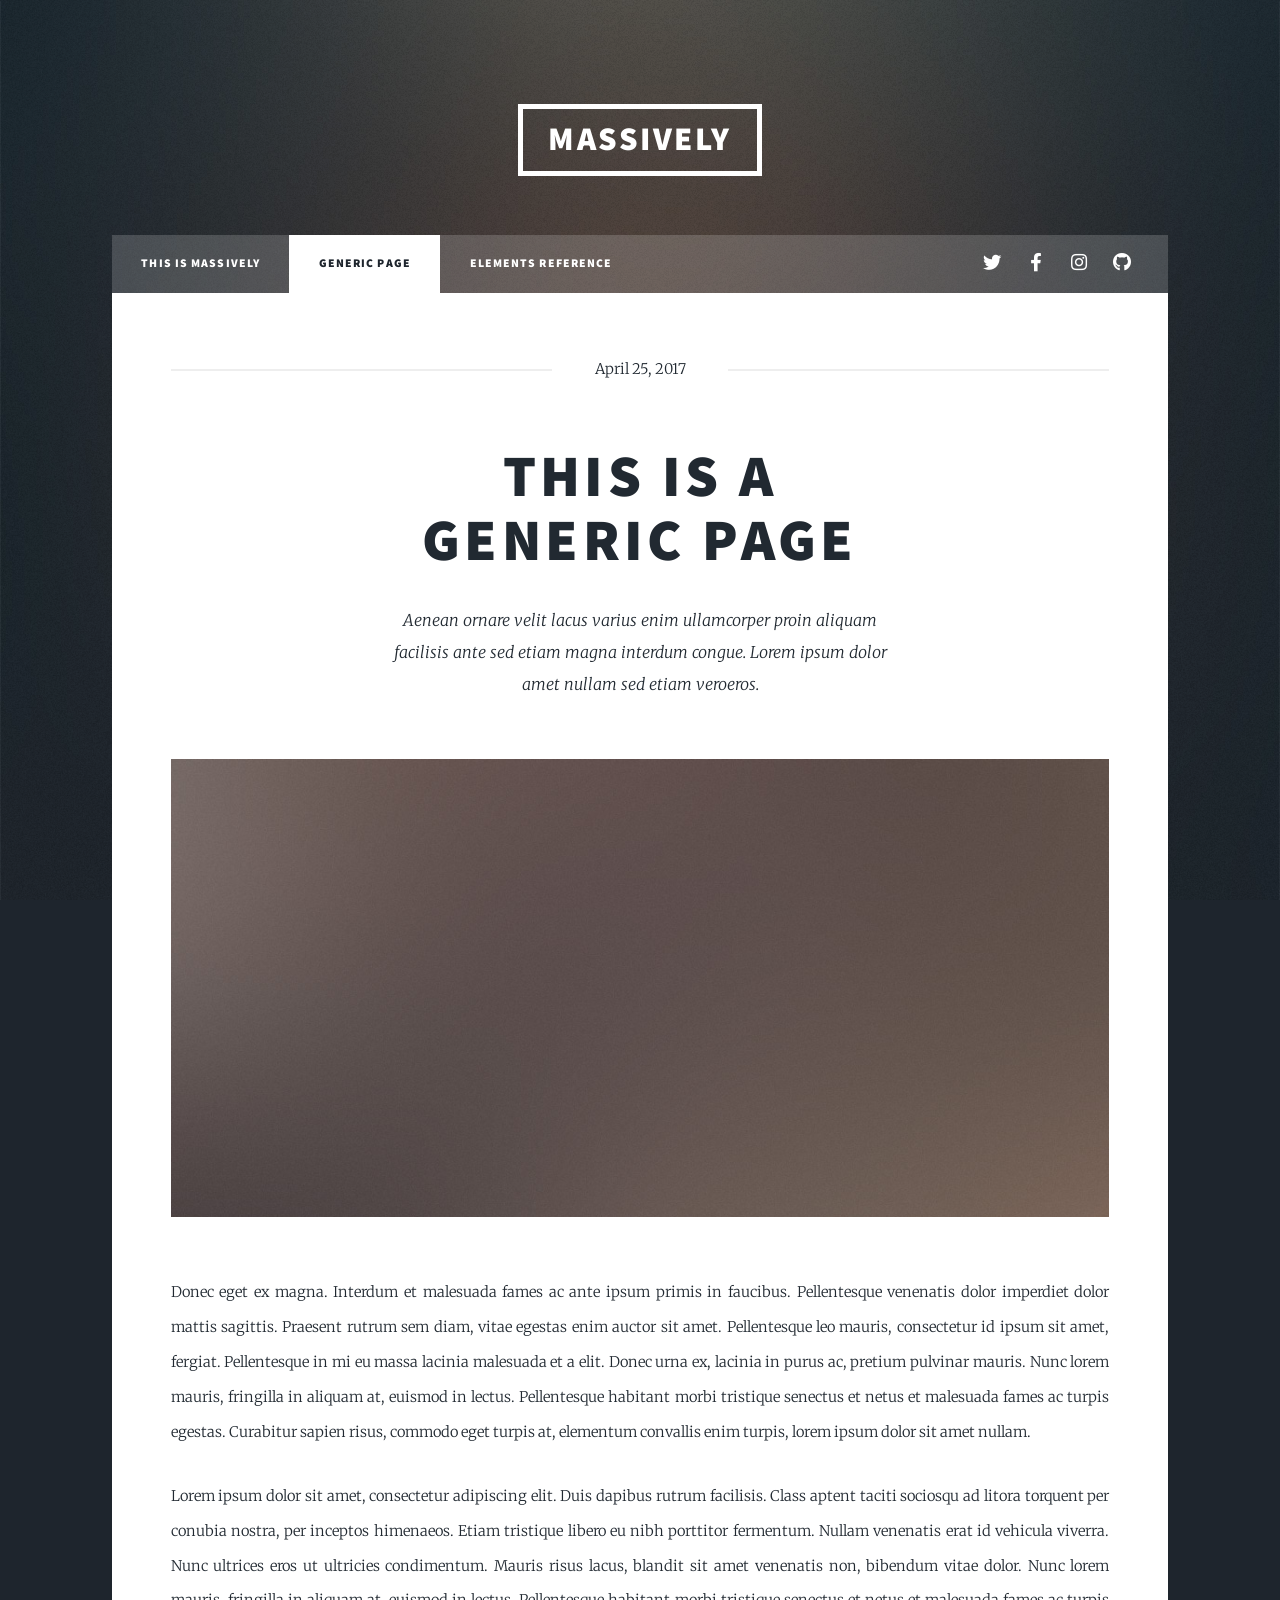
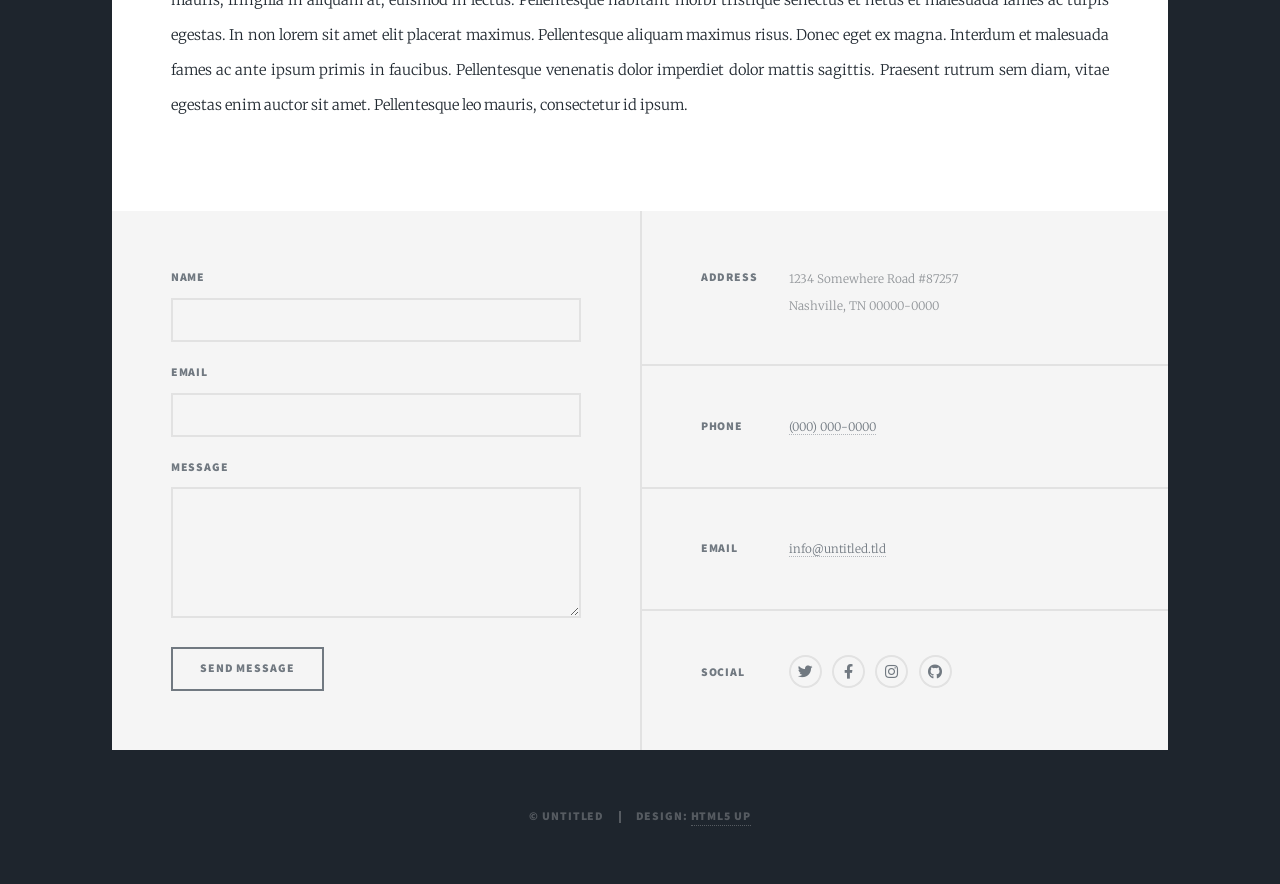
<file: generic.html>
<!DOCTYPE HTML>
<!--
	Massively by HTML5 UP
	html5up.net | @ajlkn
	Free for personal and commercial use under the CCA 3.0 license (html5up.net/license)
-->
<html>
	<head>
		<title>Generic Page - Massively by HTML5 UP</title>
		<meta charset="utf-8" />
		<meta name="viewport" content="width=device-width, initial-scale=1, user-scalable=no" />
		<link rel="stylesheet" href="assets/css/main.css" />
		<noscript><link rel="stylesheet" href="assets/css/noscript.css" /></noscript>
	</head>
	<body class="is-preload">

		<!-- Wrapper -->
			<div id="wrapper">

				<!-- Header -->
					<header id="header">
						<a href="index.html" class="logo">Massively</a>
					</header>

				<!-- Nav -->
					<nav id="nav">
						<ul class="links">
							<li><a href="index.html">This is Massively</a></li>
							<li class="active"><a href="generic.html">Generic Page</a></li>
							<li><a href="elements.html">Elements Reference</a></li>
						</ul>
						<ul class="icons">
							<li><a href="#" class="icon brands fa-twitter"><span class="label">Twitter</span></a></li>
							<li><a href="#" class="icon brands fa-facebook-f"><span class="label">Facebook</span></a></li>
							<li><a href="#" class="icon brands fa-instagram"><span class="label">Instagram</span></a></li>
							<li><a href="#" class="icon brands fa-github"><span class="label">GitHub</span></a></li>
						</ul>
					</nav>

				<!-- Main -->
					<div id="main">

						<!-- Post -->
							<section class="post">
								<header class="major">
									<span class="date">April 25, 2017</span>
									<h1>This is a<br />
									Generic Page</h1>
									<p>Aenean ornare velit lacus varius enim ullamcorper proin aliquam<br />
									facilisis ante sed etiam magna interdum congue. Lorem ipsum dolor<br />
									amet nullam sed etiam veroeros.</p>
								</header>
								<div class="image main"><img src="images/pic01.jpg" alt="" /></div>
								<p>Donec eget ex magna. Interdum et malesuada fames ac ante ipsum primis in faucibus. Pellentesque venenatis dolor imperdiet dolor mattis sagittis. Praesent rutrum sem diam, vitae egestas enim auctor sit amet. Pellentesque leo mauris, consectetur id ipsum sit amet, fergiat. Pellentesque in mi eu massa lacinia malesuada et a elit. Donec urna ex, lacinia in purus ac, pretium pulvinar mauris. Nunc lorem mauris, fringilla in aliquam at, euismod in lectus. Pellentesque habitant morbi tristique senectus et netus et malesuada fames ac turpis egestas. Curabitur sapien risus, commodo eget turpis at, elementum convallis enim turpis, lorem ipsum dolor sit amet nullam.</p>
								<p>Lorem ipsum dolor sit amet, consectetur adipiscing elit. Duis dapibus rutrum facilisis. Class aptent taciti sociosqu ad litora torquent per conubia nostra, per inceptos himenaeos. Etiam tristique libero eu nibh porttitor fermentum. Nullam venenatis erat id vehicula viverra. Nunc ultrices eros ut ultricies condimentum. Mauris risus lacus, blandit sit amet venenatis non, bibendum vitae dolor. Nunc lorem mauris, fringilla in aliquam at, euismod in lectus. Pellentesque habitant morbi tristique senectus et netus et malesuada fames ac turpis egestas. In non lorem sit amet elit placerat maximus. Pellentesque aliquam maximus risus. Donec eget ex magna. Interdum et malesuada fames ac ante ipsum primis in faucibus. Pellentesque venenatis dolor imperdiet dolor mattis sagittis. Praesent rutrum sem diam, vitae egestas enim auctor sit amet. Pellentesque leo mauris, consectetur id ipsum.</p>
							</section>

					</div>

				<!-- Footer -->
					<footer id="footer">
						<section>
							<form method="post" action="#">
								<div class="fields">
									<div class="field">
										<label for="name">Name</label>
										<input type="text" name="name" id="name" />
									</div>
									<div class="field">
										<label for="email">Email</label>
										<input type="text" name="email" id="email" />
									</div>
									<div class="field">
										<label for="message">Message</label>
										<textarea name="message" id="message" rows="3"></textarea>
									</div>
								</div>
								<ul class="actions">
									<li><input type="submit" value="Send Message" /></li>
								</ul>
							</form>
						</section>
						<section class="split contact">
							<section class="alt">
								<h3>Address</h3>
								<p>1234 Somewhere Road #87257<br />
								Nashville, TN 00000-0000</p>
							</section>
							<section>
								<h3>Phone</h3>
								<p><a href="#">(000) 000-0000</a></p>
							</section>
							<section>
								<h3>Email</h3>
								<p><a href="#">info@untitled.tld</a></p>
							</section>
							<section>
								<h3>Social</h3>
								<ul class="icons alt">
									<li><a href="#" class="icon brands alt fa-twitter"><span class="label">Twitter</span></a></li>
									<li><a href="#" class="icon brands alt fa-facebook-f"><span class="label">Facebook</span></a></li>
									<li><a href="#" class="icon brands alt fa-instagram"><span class="label">Instagram</span></a></li>
									<li><a href="#" class="icon brands alt fa-github"><span class="label">GitHub</span></a></li>
								</ul>
							</section>
						</section>
					</footer>

				<!-- Copyright -->
					<div id="copyright">
						<ul><li>&copy; Untitled</li><li>Design: <a href="https://html5up.net">HTML5 UP</a></li></ul>
					</div>

			</div>

		<!-- Scripts -->
			<script src="assets/js/jquery.min.js"></script>
			<script src="assets/js/jquery.scrollex.min.js"></script>
			<script src="assets/js/jquery.scrolly.min.js"></script>
			<script src="assets/js/browser.min.js"></script>
			<script src="assets/js/breakpoints.min.js"></script>
			<script src="assets/js/util.js"></script>
			<script src="assets/js/main.js"></script>

	</body>
</html>
</file>
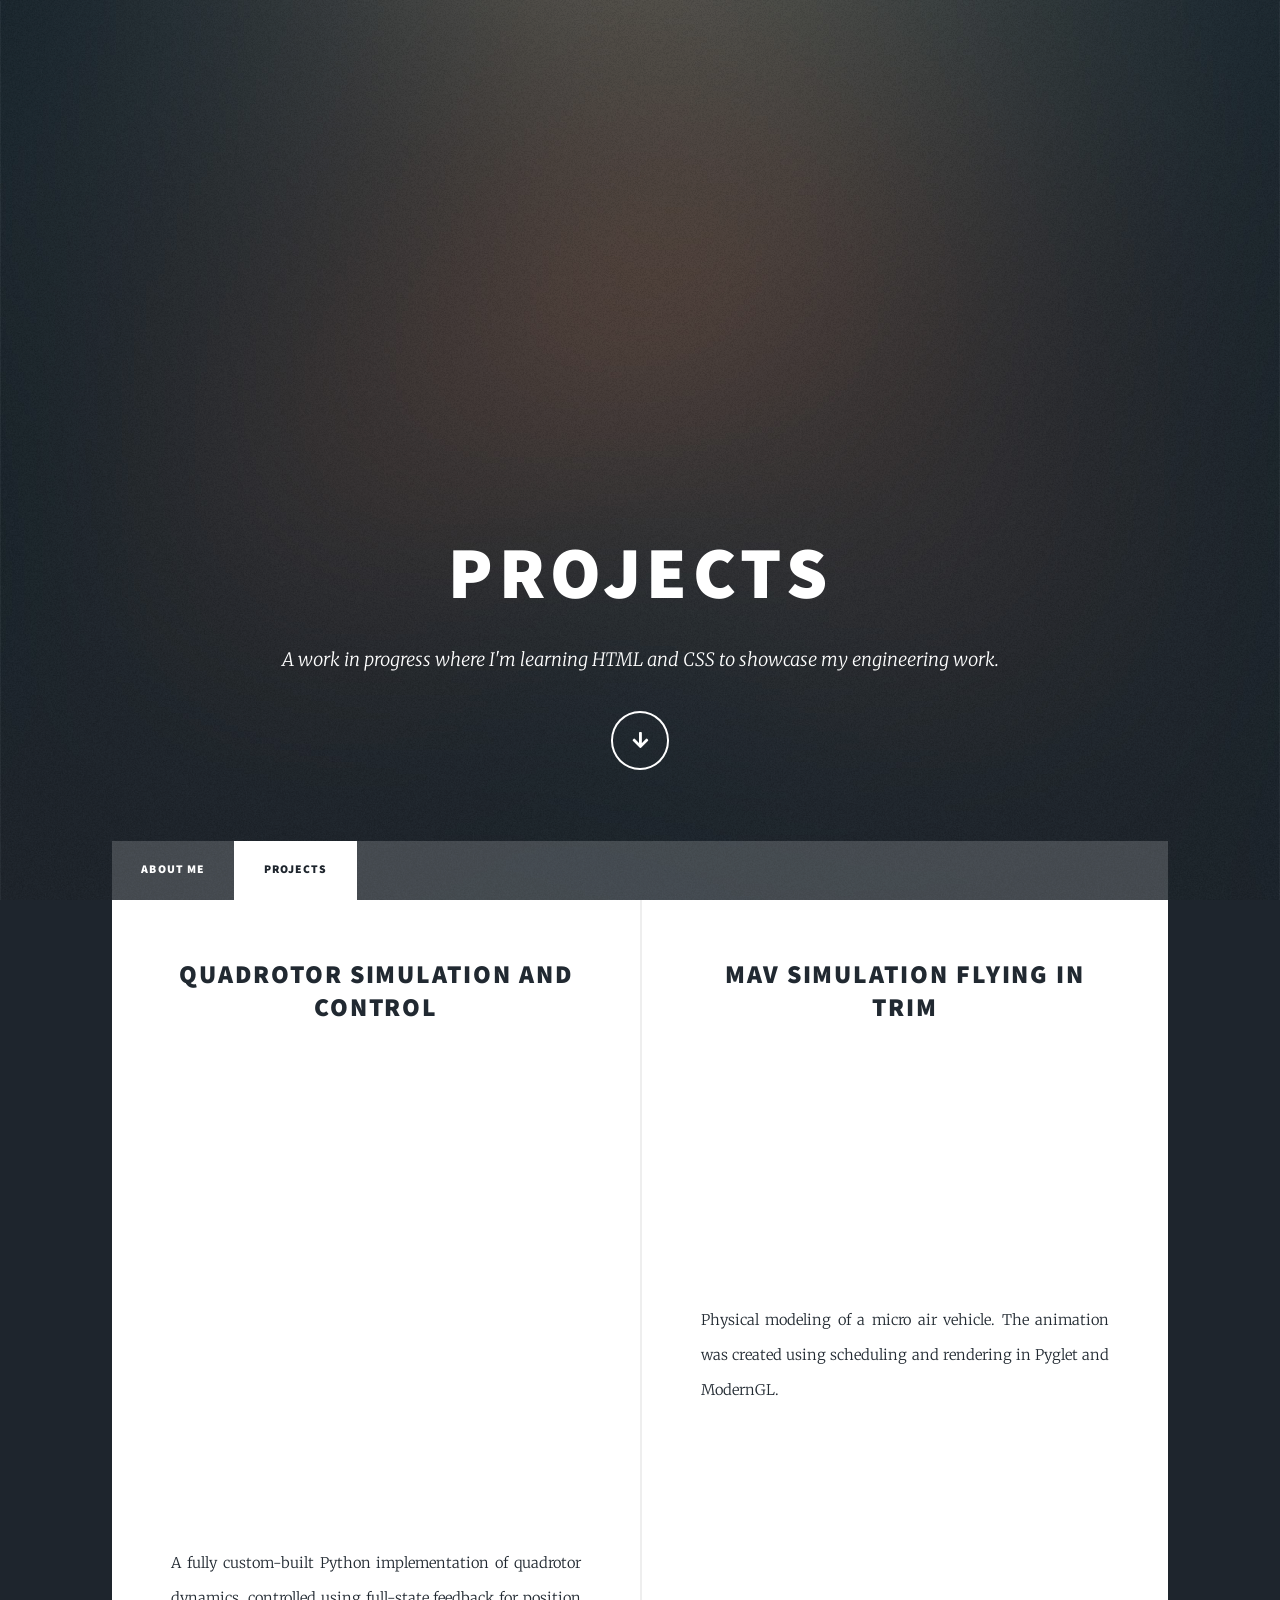
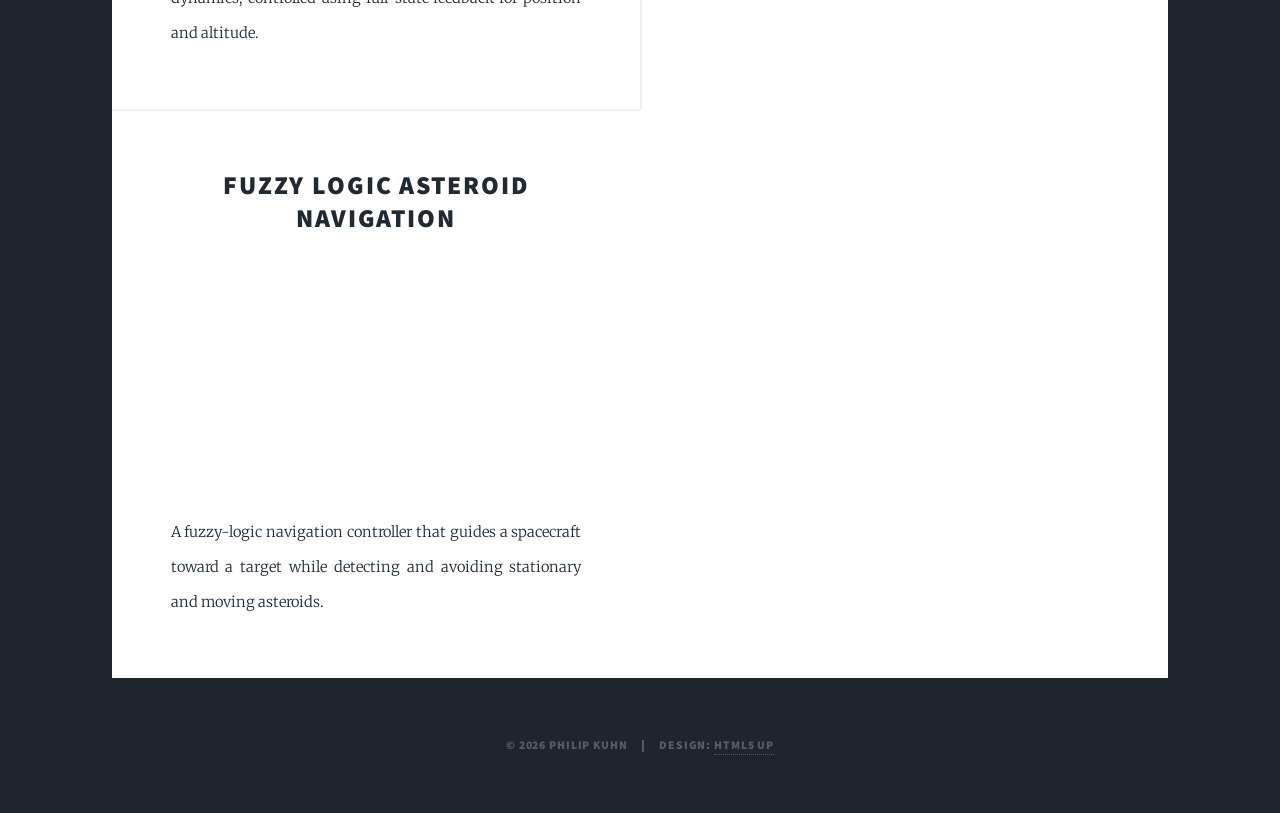
<file: projects.html>
<!DOCTYPE HTML>
<!--
	Massively by HTML5 UP
	html5up.net | @ajlkn
	Free for personal and commercial use under the CCA 3.0 license (html5up.net/license)
-->
<html lang="en">
	<head>
		<title>Projects | Philip Kuhn</title>
		<meta charset="utf-8" />
		<meta name="viewport" content="width=device-width, initial-scale=1, user-scalable=no" />
		<meta name="description" content="A selection of aerospace engineering and simulation projects by Philip Kuhn." />
		<link rel="stylesheet" href="assets/css/main.css" />
		<noscript><link rel="stylesheet" href="assets/css/noscript.css" /></noscript>
	</head>
	<body class="is-preload">

		<!-- Wrapper -->
			<div id="wrapper" class="fade-in">

				<!-- Intro -->
					<div id="intro">
						<h1>Projects</h1>
						<p>A work in progress where I'm learning HTML and CSS to showcase my engineering work.</p>
						<ul class="actions">
							<li><a href="#header" class="button icon solid solo fa-arrow-down scrolly">Continue</a></li>
						</ul>
					</div>

				<!-- Header -->
					<header id="header">
						<a href="index.html" class="logo">Philip Kuhn</a>
					</header>

				<!-- Nav -->
					<nav id="nav">
						<ul class="links">
							<li><a href="index.html">About Me</a></li>
							<li class="active"><a href="projects.html">Projects</a></li>
						</ul>
					</nav>

				<!-- Main -->
				<div id="main">

					<!-- Projects Section -->
					<section class="posts">

						<!-- Project 1 -->
						<article>
							<header>
								<h2>Quadrotor Simulation and Control</h2>
							</header>
							<div class="image fit">
								<video autoplay loop muted playsinline aria-label="Quadrotor simulation">
									<source src="images/VehicleMovie.mp4" type="video/mp4" />
									Your browser does not support embedded video.
								</video>
							</div>
							<div class="image fit">
								<video autoplay loop muted playsinline aria-label="Quadrotor response plots">
									<source src="images/PlotMovie.mp4" type="video/mp4" />
									Your browser does not support embedded video.
								</video>
							</div>
							<p>A fully custom-built Python implementation of quadrotor dynamics, controlled using full-state feedback for position and altitude.</p>
						</article>

						<!-- Project 2 -->
						<article>
							<header>
								<h2>MAV Simulation Flying in Trim</h2>
							</header>
							<div class="image fit">
								<video autoplay loop muted playsinline aria-label="Micro air vehicle simulation flying in trim">
									<source src="images/MAV.mp4" type="video/mp4" />
									Your browser does not support embedded video.
								</video>
							</div>
							<p>Physical modeling of a micro air vehicle. The animation was created using scheduling and rendering in Pyglet and ModernGL.</p>
						</article>

						<!-- Project 3 -->
						<article>
							<header>
								<h2>Fuzzy Logic Asteroid Navigation</h2>
							</header>
							<div class="image fit">
								<video autoplay loop muted playsinline aria-label="Fuzzy logic asteroid navigation simulation">
									<source src="images/experiment1.mp4" type="video/mp4" />
									Your browser does not support embedded video.
								</video>
							</div>
							<p>A fuzzy-logic navigation controller that guides a spacecraft toward a target while detecting and avoiding stationary and moving asteroids.</p>
						</article>

					</section>
				</div>


				<!-- Footer -->
					<!-- <footer id="footer">
						<section>
							<form method="post" action="#">
								<div class="fields">
									<div class="field">
										<label for="name">Name</label>
										<input type="text" name="name" id="name" />
									</div>
									<div class="field">
										<label for="email">Email</label>
										<input type="text" name="email" id="email" />
									</div>
									<div class="field">
										<label for="message">Message</label>
										<textarea name="message" id="message" rows="3"></textarea>
									</div>
								</div>
								<ul class="actions">
									<li><input type="submit" value="Send Message" /></li>
								</ul>
							</form>
						</section>
						<section class="split contact">
							<section class="alt">
								<h3>Address</h3>
								<p>1234 Somewhere Road #87257<br />
								Nashville, TN 00000-0000</p>
							</section>
							<section>
								<h3>Phone</h3>
								<p><a href="#">(000) 000-0000</a></p>
							</section>
							<section>
								<h3>Email</h3>
								<p><a href="#">info@untitled.tld</a></p>
							</section>
							<section>
								<h3>Social</h3>
								<ul class="icons alt">
									<li><a href="#" class="icon brands alt fa-twitter"><span class="label">Twitter</span></a></li>
									<li><a href="#" class="icon brands alt fa-facebook-f"><span class="label">Facebook</span></a></li>
									<li><a href="#" class="icon brands alt fa-instagram"><span class="label">Instagram</span></a></li>
									<li><a href="#" class="icon brands alt fa-github"><span class="label">GitHub</span></a></li>
								</ul>
							</section>
						</section>
					</footer> -->

				<!-- Copyright -->
					<div id="copyright">
						<ul><li>&copy; 2026 Philip Kuhn</li><li>Design: <a href="https://html5up.net">HTML5 UP</a></li></ul>
					</div>

			</div>

		<!-- Scripts -->
			<script src="assets/js/jquery.min.js"></script>
			<script src="assets/js/jquery.scrollex.min.js"></script>
			<script src="assets/js/jquery.scrolly.min.js"></script>
			<script src="assets/js/browser.min.js"></script>
			<script src="assets/js/breakpoints.min.js"></script>
			<script src="assets/js/util.js"></script>
			<script src="assets/js/main.js"></script>

	</body>
</html>
</file>
<file: assets/css/main.css>
@import url(fontawesome-all.min.css);
@import url("https://fonts.googleapis.com/css?family=Merriweather:300,700,300italic,700italic|Source+Sans+Pro:900");

/*
	Massively by HTML5 UP
	html5up.net | @ajlkn
	Free for personal and commercial use under the CCA 3.0 license (html5up.net/license)
*/

html, body, div, span, applet, object,
iframe, h1, h2, h3, h4, h5, h6, p, blockquote,
pre, a, abbr, acronym, address, big, cite,
code, del, dfn, em, img, ins, kbd, q, s, samp,
small, strike, strong, sub, sup, tt, var, b,
u, i, center, dl, dt, dd, ol, ul, li, fieldset,
form, label, legend, table, caption, tbody,
tfoot, thead, tr, th, td, article, aside,
canvas, details, embed, figure, figcaption,
footer, header, hgroup, menu, nav, output, ruby,
section, summary, time, mark, audio, video {
	margin: 0;
	padding: 0;
	border: 0;
	font-size: 100%;
	font: inherit;
	vertical-align: baseline;}

article, aside, details, figcaption, figure,
footer, header, hgroup, menu, nav, section {
	display: block;}

body {
	line-height: 1;
}

.profile-photo {
	width: 100%;
	max-width: 25rem;
	margin: 0 auto 2rem;
}

.profile-photo img {
	display: block;
	width: 100%;
	height: auto;
}

ol, ul {
	list-style: none;
}

blockquote, q {
	quotes: none;
}

	blockquote:before, blockquote:after, q:before, q:after {
		content: '';
		content: none;
	}

table {
	border-collapse: collapse;
	border-spacing: 0;
}

body {
	-webkit-text-size-adjust: none;
}

mark {
	background-color: transparent;
	color: inherit;
}

input::-moz-focus-inner {
	border: 0;
	padding: 0;
}

input, select, textarea {
	-moz-appearance: none;
	-webkit-appearance: none;
	-ms-appearance: none;
	appearance: none;
}

/* Basic */

	@-ms-viewport {
		width: device-width;
	}

	body {
		-ms-overflow-style: scrollbar;
	}

	@media screen and (max-width: 480px) {

		html, body {
			min-width: 320px;
		}

	}

	html {
		box-sizing: border-box;
	}

	*, *:before, *:after {
		box-sizing: inherit;
	}

	body {
		background-color: #1e252d;
	}

		body.is-preload *, body.is-preload *:before, body.is-preload *:after {
			-moz-animation: none !important;
			-webkit-animation: none !important;
			-ms-animation: none !important;
			animation: none !important;
			-moz-transition: none !important;
			-webkit-transition: none !important;
			-ms-transition: none !important;
			transition: none !important;
		}

/* Type */

	html {
		font-size: 16pt;
	}

		@media screen and (max-width: 1680px) {

			html {
				font-size: 12pt;
			}

		}

		@media screen and (max-width: 1280px) {

			html {
				font-size: 11pt;
			}

		}

		@media screen and (max-width: 360px) {

			html {
				font-size: 10pt;
			}

		}

	body {
		color: #212931;
	}

	body, input, select, textarea {
		font-family: "Merriweather", Georgia, serif;
		font-weight: 300;
		font-size: 1rem;
		line-height: 2.375;
	}

	a {
		-moz-transition: color 0.2s ease-in-out, background-color 0.2s ease-in-out, border-color 0.2s ease-in-out, box-shadow 0.2s ease-in-out;
		-webkit-transition: color 0.2s ease-in-out, background-color 0.2s ease-in-out, border-color 0.2s ease-in-out, box-shadow 0.2s ease-in-out;
		-ms-transition: color 0.2s ease-in-out, background-color 0.2s ease-in-out, border-color 0.2s ease-in-out, box-shadow 0.2s ease-in-out;
		transition: color 0.2s ease-in-out, background-color 0.2s ease-in-out, border-color 0.2s ease-in-out, box-shadow 0.2s ease-in-out;
		border-bottom: dotted 1px;
		text-decoration: none;
	}

		a:hover {
			border-bottom-color: transparent;
		}

	strong, b {
		font-weight: 600;
	}

	em, i {
		font-style: italic;
	}

	p {
		text-align: justify;
		margin: 0 0 2rem 0;
	}

	h1, h2, h3, h4, h5, h6 {
		font-family: "Source Sans Pro", Helvetica, sans-serif;
		font-weight: 900;
		line-height: 1.5;
		letter-spacing: 0.075em;
		text-transform: uppercase;
		margin: 0 0 1rem 0;
	}

		h1 a, h2 a, h3 a, h4 a, h5 a, h6 a {
			border-bottom: 0;
			color: inherit;
			text-decoration: none;
		}

	h1 {
		font-size: 4rem;
		line-height: 1.1;
		margin: 0 0 2rem 0;
	}

	h2 {
		font-size: 1.75rem;
		line-height: 1.3;
		margin: 0 0 1.5rem 0;
	}

	h3 {
		font-size: 1.25rem;
		margin: 0 0 1.5rem 0;
	}

	h4 {
		font-size: 1rem;
	}

	h5 {
		font-size: 0.9rem;
	}

	h6 {
		font-size: 0.8rem;
	}

	sub {
		font-size: 0.8rem;
		position: relative;
		top: 0.5rem;
	}

	sup {
		font-size: 0.8rem;
		position: relative;
		top: -0.5rem;
	}

	blockquote {
		border-left: solid 4px;
		font-style: italic;
		margin: 0 0 2rem 0;
		padding: 0.5rem 0 0.5rem 2rem;
	}

	code {
		border: solid 2px;
		font-family: "Courier New", monospace;
		font-size: 0.9rem;
		margin: 0 0.25rem;
		padding: 0.25rem 0.65rem;
	}

	pre {
		-webkit-overflow-scrolling: touch;
		font-family: "Courier New", monospace;
		font-size: 0.9rem;
		margin: 0 0 2rem 0;
	}

		pre code {
			display: block;
			line-height: 1.75;
			padding: 1rem 1.5rem;
			overflow-x: auto;
		}

	hr {
		border: 0;
		border-bottom: solid 2px;
		margin: 3rem 0;
	}

		hr.major {
			margin: 5rem 0;
		}

	.align-left {
		text-align: left;
	}

	.align-center {
		text-align: center;
	}

	.align-right {
		text-align: right;
	}

	input, select, textarea {
		color: #212931;
	}

	a {
		color: #212931;
		border-bottom-color: rgba(33, 41, 49, 0.5);
	}

		a:hover {
			border-bottom-color: transparent;
			color: #18bfef !important;
		}

	strong, b {
		color: #212931;
	}

	h1, h2, h3, h4, h5, h6 {
		color: #212931;
	}

	blockquote {
		border-left-color: #eeeeee;
	}

	code {
		background: rgba(220, 220, 220, 0.25);
		border-color: #eeeeee;
	}

	hr {
		border-bottom-color: #eeeeee;
	}

/* Row */

	.row {
		display: flex;
		flex-wrap: wrap;
		box-sizing: border-box;
		align-items: stretch;
	}

		.row > * {
			box-sizing: border-box;
		}

		.row.gtr-uniform > * > :last-child {
			margin-bottom: 0;
		}

		.row.aln-left {
			justify-content: flex-start;
		}

		.row.aln-center {
			justify-content: center;
		}

		.row.aln-right {
			justify-content: flex-end;
		}

		.row.aln-top {
			align-items: flex-start;
		}

		.row.aln-middle {
			align-items: center;
		}

		.row.aln-bottom {
			align-items: flex-end;
		}

		.row > .imp {
			order: -1;
		}

		.row > .col-1 {
			width: 8.33333%;
		}

		.row > .off-1 {
			margin-left: 8.33333%;
		}

		.row > .col-2 {
			width: 16.66667%;
		}

		.row > .off-2 {
			margin-left: 16.66667%;
		}

		.row > .col-3 {
			width: 25%;
		}

		.row > .off-3 {
			margin-left: 25%;
		}

		.row > .col-4 {
			width: 33.33333%;
		}

		.row > .off-4 {
			margin-left: 33.33333%;
		}

		.row > .col-5 {
			width: 41.66667%;
		}

		.row > .off-5 {
			margin-left: 41.66667%;
		}

		.row > .col-6 {
			width: 50%;
		}

		.row > .off-6 {
			margin-left: 50%;
		}

		.row > .col-7 {
			width: 58.33333%;
		}

		.row > .off-7 {
			margin-left: 58.33333%;
		}

		.row > .col-8 {
			width: 66.66667%;
		}

		.row > .off-8 {
			margin-left: 66.66667%;
		}

		.row > .col-9 {
			width: 75%;
		}

		.row > .off-9 {
			margin-left: 75%;
		}

		.row > .col-10 {
			width: 83.33333%;
		}

		.row > .off-10 {
			margin-left: 83.33333%;
		}

		.row > .col-11 {
			width: 91.66667%;
		}

		.row > .off-11 {
			margin-left: 91.66667%;
		}

		.row > .col-12 {
			width: 100%;
		}

		.row > .off-12 {
			margin-left: 100%;
		}

		.row.gtr-0 {
			margin-top: 0;
			margin-left: 0rem;
		}

			.row.gtr-0 > * {
				padding: 0 0 0 0rem;
			}

			.row.gtr-0.gtr-uniform {
				margin-top: 0rem;
			}

				.row.gtr-0.gtr-uniform > * {
					padding-top: 0rem;
				}

		.row.gtr-25 {
			margin-top: 0;
			margin-left: -0.375rem;
		}

			.row.gtr-25 > * {
				padding: 0 0 0 0.375rem;
			}

			.row.gtr-25.gtr-uniform {
				margin-top: -0.375rem;
			}

				.row.gtr-25.gtr-uniform > * {
					padding-top: 0.375rem;
				}

		.row.gtr-50 {
			margin-top: 0;
			margin-left: -0.75rem;
		}

			.row.gtr-50 > * {
				padding: 0 0 0 0.75rem;
			}

			.row.gtr-50.gtr-uniform {
				margin-top: -0.75rem;
			}

				.row.gtr-50.gtr-uniform > * {
					padding-top: 0.75rem;
				}

		.row {
			margin-top: 0;
			margin-left: -1.5rem;
		}

			.row > * {
				padding: 0 0 0 1.5rem;
			}

			.row.gtr-uniform {
				margin-top: -1.5rem;
			}

				.row.gtr-uniform > * {
					padding-top: 1.5rem;
				}

		.row.gtr-150 {
			margin-top: 0;
			margin-left: -2.25rem;
		}

			.row.gtr-150 > * {
				padding: 0 0 0 2.25rem;
			}

			.row.gtr-150.gtr-uniform {
				margin-top: -2.25rem;
			}

				.row.gtr-150.gtr-uniform > * {
					padding-top: 2.25rem;
				}

		.row.gtr-200 {
			margin-top: 0;
			margin-left: -3rem;
		}

			.row.gtr-200 > * {
				padding: 0 0 0 3rem;
			}

			.row.gtr-200.gtr-uniform {
				margin-top: -3rem;
			}

				.row.gtr-200.gtr-uniform > * {
					padding-top: 3rem;
				}

		@media screen and (max-width: 1680px) {

			.row {
				display: flex;
				flex-wrap: wrap;
				box-sizing: border-box;
				align-items: stretch;
			}

				.row > * {
					box-sizing: border-box;
				}

				.row.gtr-uniform > * > :last-child {
					margin-bottom: 0;
				}

				.row.aln-left {
					justify-content: flex-start;
				}

				.row.aln-center {
					justify-content: center;
				}

				.row.aln-right {
					justify-content: flex-end;
				}

				.row.aln-top {
					align-items: flex-start;
				}

				.row.aln-middle {
					align-items: center;
				}

				.row.aln-bottom {
					align-items: flex-end;
				}

				.row > .imp-xlarge {
					order: -1;
				}

				.row > .col-1-xlarge {
					width: 8.33333%;
				}

				.row > .off-1-xlarge {
					margin-left: 8.33333%;
				}

				.row > .col-2-xlarge {
					width: 16.66667%;
				}

				.row > .off-2-xlarge {
					margin-left: 16.66667%;
				}

				.row > .col-3-xlarge {
					width: 25%;
				}

				.row > .off-3-xlarge {
					margin-left: 25%;
				}

				.row > .col-4-xlarge {
					width: 33.33333%;
				}

				.row > .off-4-xlarge {
					margin-left: 33.33333%;
				}

				.row > .col-5-xlarge {
					width: 41.66667%;
				}

				.row > .off-5-xlarge {
					margin-left: 41.66667%;
				}

				.row > .col-6-xlarge {
					width: 50%;
				}

				.row > .off-6-xlarge {
					margin-left: 50%;
				}

				.row > .col-7-xlarge {
					width: 58.33333%;
				}

				.row > .off-7-xlarge {
					margin-left: 58.33333%;
				}

				.row > .col-8-xlarge {
					width: 66.66667%;
				}

				.row > .off-8-xlarge {
					margin-left: 66.66667%;
				}

				.row > .col-9-xlarge {
					width: 75%;
				}

				.row > .off-9-xlarge {
					margin-left: 75%;
				}

				.row > .col-10-xlarge {
					width: 83.33333%;
				}

				.row > .off-10-xlarge {
					margin-left: 83.33333%;
				}

				.row > .col-11-xlarge {
					width: 91.66667%;
				}

				.row > .off-11-xlarge {
					margin-left: 91.66667%;
				}

				.row > .col-12-xlarge {
					width: 100%;
				}

				.row > .off-12-xlarge {
					margin-left: 100%;
				}

				.row.gtr-0 {
					margin-top: 0;
					margin-left: 0rem;
				}

					.row.gtr-0 > * {
						padding: 0 0 0 0rem;
					}

					.row.gtr-0.gtr-uniform {
						margin-top: 0rem;
					}

						.row.gtr-0.gtr-uniform > * {
							padding-top: 0rem;
						}

				.row.gtr-25 {
					margin-top: 0;
					margin-left: -0.375rem;
				}

					.row.gtr-25 > * {
						padding: 0 0 0 0.375rem;
					}

					.row.gtr-25.gtr-uniform {
						margin-top: -0.375rem;
					}

						.row.gtr-25.gtr-uniform > * {
							padding-top: 0.375rem;
						}

				.row.gtr-50 {
					margin-top: 0;
					margin-left: -0.75rem;
				}

					.row.gtr-50 > * {
						padding: 0 0 0 0.75rem;
					}

					.row.gtr-50.gtr-uniform {
						margin-top: -0.75rem;
					}

						.row.gtr-50.gtr-uniform > * {
							padding-top: 0.75rem;
						}

				.row {
					margin-top: 0;
					margin-left: -1.5rem;
				}

					.row > * {
						padding: 0 0 0 1.5rem;
					}

					.row.gtr-uniform {
						margin-top: -1.5rem;
					}

						.row.gtr-uniform > * {
							padding-top: 1.5rem;
						}

				.row.gtr-150 {
					margin-top: 0;
					margin-left: -2.25rem;
				}

					.row.gtr-150 > * {
						padding: 0 0 0 2.25rem;
					}

					.row.gtr-150.gtr-uniform {
						margin-top: -2.25rem;
					}

						.row.gtr-150.gtr-uniform > * {
							padding-top: 2.25rem;
						}

				.row.gtr-200 {
					margin-top: 0;
					margin-left: -3rem;
				}

					.row.gtr-200 > * {
						padding: 0 0 0 3rem;
					}

					.row.gtr-200.gtr-uniform {
						margin-top: -3rem;
					}

						.row.gtr-200.gtr-uniform > * {
							padding-top: 3rem;
						}

		}

		@media screen and (max-width: 1280px) {

			.row {
				display: flex;
				flex-wrap: wrap;
				box-sizing: border-box;
				align-items: stretch;
			}

				.row > * {
					box-sizing: border-box;
				}

				.row.gtr-uniform > * > :last-child {
					margin-bottom: 0;
				}

				.row.aln-left {
					justify-content: flex-start;
				}

				.row.aln-center {
					justify-content: center;
				}

				.row.aln-right {
					justify-content: flex-end;
				}

				.row.aln-top {
					align-items: flex-start;
				}

				.row.aln-middle {
					align-items: center;
				}

				.row.aln-bottom {
					align-items: flex-end;
				}

				.row > .imp-large {
					order: -1;
				}

				.row > .col-1-large {
					width: 8.33333%;
				}

				.row > .off-1-large {
					margin-left: 8.33333%;
				}

				.row > .col-2-large {
					width: 16.66667%;
				}

				.row > .off-2-large {
					margin-left: 16.66667%;
				}

				.row > .col-3-large {
					width: 25%;
				}

				.row > .off-3-large {
					margin-left: 25%;
				}

				.row > .col-4-large {
					width: 33.33333%;
				}

				.row > .off-4-large {
					margin-left: 33.33333%;
				}

				.row > .col-5-large {
					width: 41.66667%;
				}

				.row > .off-5-large {
					margin-left: 41.66667%;
				}

				.row > .col-6-large {
					width: 50%;
				}

				.row > .off-6-large {
					margin-left: 50%;
				}

				.row > .col-7-large {
					width: 58.33333%;
				}

				.row > .off-7-large {
					margin-left: 58.33333%;
				}

				.row > .col-8-large {
					width: 66.66667%;
				}

				.row > .off-8-large {
					margin-left: 66.66667%;
				}

				.row > .col-9-large {
					width: 75%;
				}

				.row > .off-9-large {
					margin-left: 75%;
				}

				.row > .col-10-large {
					width: 83.33333%;
				}

				.row > .off-10-large {
					margin-left: 83.33333%;
				}

				.row > .col-11-large {
					width: 91.66667%;
				}

				.row > .off-11-large {
					margin-left: 91.66667%;
				}

				.row > .col-12-large {
					width: 100%;
				}

				.row > .off-12-large {
					margin-left: 100%;
				}

				.row.gtr-0 {
					margin-top: 0;
					margin-left: 0rem;
				}

					.row.gtr-0 > * {
						padding: 0 0 0 0rem;
					}

					.row.gtr-0.gtr-uniform {
						margin-top: 0rem;
					}

						.row.gtr-0.gtr-uniform > * {
							padding-top: 0rem;
						}

				.row.gtr-25 {
					margin-top: 0;
					margin-left: -0.375rem;
				}

					.row.gtr-25 > * {
						padding: 0 0 0 0.375rem;
					}

					.row.gtr-25.gtr-uniform {
						margin-top: -0.375rem;
					}

						.row.gtr-25.gtr-uniform > * {
							padding-top: 0.375rem;
						}

				.row.gtr-50 {
					margin-top: 0;
					margin-left: -0.75rem;
				}

					.row.gtr-50 > * {
						padding: 0 0 0 0.75rem;
					}

					.row.gtr-50.gtr-uniform {
						margin-top: -0.75rem;
					}

						.row.gtr-50.gtr-uniform > * {
							padding-top: 0.75rem;
						}

				.row {
					margin-top: 0;
					margin-left: -1.5rem;
				}

					.row > * {
						padding: 0 0 0 1.5rem;
					}

					.row.gtr-uniform {
						margin-top: -1.5rem;
					}

						.row.gtr-uniform > * {
							padding-top: 1.5rem;
						}

				.row.gtr-150 {
					margin-top: 0;
					margin-left: -2.25rem;
				}

					.row.gtr-150 > * {
						padding: 0 0 0 2.25rem;
					}

					.row.gtr-150.gtr-uniform {
						margin-top: -2.25rem;
					}

						.row.gtr-150.gtr-uniform > * {
							padding-top: 2.25rem;
						}

				.row.gtr-200 {
					margin-top: 0;
					margin-left: -3rem;
				}

					.row.gtr-200 > * {
						padding: 0 0 0 3rem;
					}

					.row.gtr-200.gtr-uniform {
						margin-top: -3rem;
					}

						.row.gtr-200.gtr-uniform > * {
							padding-top: 3rem;
						}

		}

		@media screen and (max-width: 980px) {

			.row {
				display: flex;
				flex-wrap: wrap;
				box-sizing: border-box;
				align-items: stretch;
			}

				.row > * {
					box-sizing: border-box;
				}

				.row.gtr-uniform > * > :last-child {
					margin-bottom: 0;
				}

				.row.aln-left {
					justify-content: flex-start;
				}

				.row.aln-center {
					justify-content: center;
				}

				.row.aln-right {
					justify-content: flex-end;
				}

				.row.aln-top {
					align-items: flex-start;
				}

				.row.aln-middle {
					align-items: center;
				}

				.row.aln-bottom {
					align-items: flex-end;
				}

				.row > .imp-medium {
					order: -1;
				}

				.row > .col-1-medium {
					width: 8.33333%;
				}

				.row > .off-1-medium {
					margin-left: 8.33333%;
				}

				.row > .col-2-medium {
					width: 16.66667%;
				}

				.row > .off-2-medium {
					margin-left: 16.66667%;
				}

				.row > .col-3-medium {
					width: 25%;
				}

				.row > .off-3-medium {
					margin-left: 25%;
				}

				.row > .col-4-medium {
					width: 33.33333%;
				}

				.row > .off-4-medium {
					margin-left: 33.33333%;
				}

				.row > .col-5-medium {
					width: 41.66667%;
				}

				.row > .off-5-medium {
					margin-left: 41.66667%;
				}

				.row > .col-6-medium {
					width: 50%;
				}

				.row > .off-6-medium {
					margin-left: 50%;
				}

				.row > .col-7-medium {
					width: 58.33333%;
				}

				.row > .off-7-medium {
					margin-left: 58.33333%;
				}

				.row > .col-8-medium {
					width: 66.66667%;
				}

				.row > .off-8-medium {
					margin-left: 66.66667%;
				}

				.row > .col-9-medium {
					width: 75%;
				}

				.row > .off-9-medium {
					margin-left: 75%;
				}

				.row > .col-10-medium {
					width: 83.33333%;
				}

				.row > .off-10-medium {
					margin-left: 83.33333%;
				}

				.row > .col-11-medium {
					width: 91.66667%;
				}

				.row > .off-11-medium {
					margin-left: 91.66667%;
				}

				.row > .col-12-medium {
					width: 100%;
				}

				.row > .off-12-medium {
					margin-left: 100%;
				}

				.row.gtr-0 {
					margin-top: 0;
					margin-left: 0rem;
				}

					.row.gtr-0 > * {
						padding: 0 0 0 0rem;
					}

					.row.gtr-0.gtr-uniform {
						margin-top: 0rem;
					}

						.row.gtr-0.gtr-uniform > * {
							padding-top: 0rem;
						}

				.row.gtr-25 {
					margin-top: 0;
					margin-left: -0.375rem;
				}

					.row.gtr-25 > * {
						padding: 0 0 0 0.375rem;
					}

					.row.gtr-25.gtr-uniform {
						margin-top: -0.375rem;
					}

						.row.gtr-25.gtr-uniform > * {
							padding-top: 0.375rem;
						}

				.row.gtr-50 {
					margin-top: 0;
					margin-left: -0.75rem;
				}

					.row.gtr-50 > * {
						padding: 0 0 0 0.75rem;
					}

					.row.gtr-50.gtr-uniform {
						margin-top: -0.75rem;
					}

						.row.gtr-50.gtr-uniform > * {
							padding-top: 0.75rem;
						}

				.row {
					margin-top: 0;
					margin-left: -1.5rem;
				}

					.row > * {
						padding: 0 0 0 1.5rem;
					}

					.row.gtr-uniform {
						margin-top: -1.5rem;
					}

						.row.gtr-uniform > * {
							padding-top: 1.5rem;
						}

				.row.gtr-150 {
					margin-top: 0;
					margin-left: -2.25rem;
				}

					.row.gtr-150 > * {
						padding: 0 0 0 2.25rem;
					}

					.row.gtr-150.gtr-uniform {
						margin-top: -2.25rem;
					}

						.row.gtr-150.gtr-uniform > * {
							padding-top: 2.25rem;
						}

				.row.gtr-200 {
					margin-top: 0;
					margin-left: -3rem;
				}

					.row.gtr-200 > * {
						padding: 0 0 0 3rem;
					}

					.row.gtr-200.gtr-uniform {
						margin-top: -3rem;
					}

						.row.gtr-200.gtr-uniform > * {
							padding-top: 3rem;
						}

		}

		@media screen and (max-width: 736px) {

			.row {
				display: flex;
				flex-wrap: wrap;
				box-sizing: border-box;
				align-items: stretch;
			}

				.row > * {
					box-sizing: border-box;
				}

				.row.gtr-uniform > * > :last-child {
					margin-bottom: 0;
				}

				.row.aln-left {
					justify-content: flex-start;
				}

				.row.aln-center {
					justify-content: center;
				}

				.row.aln-right {
					justify-content: flex-end;
				}

				.row.aln-top {
					align-items: flex-start;
				}

				.row.aln-middle {
					align-items: center;
				}

				.row.aln-bottom {
					align-items: flex-end;
				}

				.row > .imp-small {
					order: -1;
				}

				.row > .col-1-small {
					width: 8.33333%;
				}

				.row > .off-1-small {
					margin-left: 8.33333%;
				}

				.row > .col-2-small {
					width: 16.66667%;
				}

				.row > .off-2-small {
					margin-left: 16.66667%;
				}

				.row > .col-3-small {
					width: 25%;
				}

				.row > .off-3-small {
					margin-left: 25%;
				}

				.row > .col-4-small {
					width: 33.33333%;
				}

				.row > .off-4-small {
					margin-left: 33.33333%;
				}

				.row > .col-5-small {
					width: 41.66667%;
				}

				.row > .off-5-small {
					margin-left: 41.66667%;
				}

				.row > .col-6-small {
					width: 50%;
				}

				.row > .off-6-small {
					margin-left: 50%;
				}

				.row > .col-7-small {
					width: 58.33333%;
				}

				.row > .off-7-small {
					margin-left: 58.33333%;
				}

				.row > .col-8-small {
					width: 66.66667%;
				}

				.row > .off-8-small {
					margin-left: 66.66667%;
				}

				.row > .col-9-small {
					width: 75%;
				}

				.row > .off-9-small {
					margin-left: 75%;
				}

				.row > .col-10-small {
					width: 83.33333%;
				}

				.row > .off-10-small {
					margin-left: 83.33333%;
				}

				.row > .col-11-small {
					width: 91.66667%;
				}

				.row > .off-11-small {
					margin-left: 91.66667%;
				}

				.row > .col-12-small {
					width: 100%;
				}

				.row > .off-12-small {
					margin-left: 100%;
				}

				.row.gtr-0 {
					margin-top: 0;
					margin-left: 0rem;
				}

					.row.gtr-0 > * {
						padding: 0 0 0 0rem;
					}

					.row.gtr-0.gtr-uniform {
						margin-top: 0rem;
					}

						.row.gtr-0.gtr-uniform > * {
							padding-top: 0rem;
						}

				.row.gtr-25 {
					margin-top: 0;
					margin-left: -0.375rem;
				}

					.row.gtr-25 > * {
						padding: 0 0 0 0.375rem;
					}

					.row.gtr-25.gtr-uniform {
						margin-top: -0.375rem;
					}

						.row.gtr-25.gtr-uniform > * {
							padding-top: 0.375rem;
						}

				.row.gtr-50 {
					margin-top: 0;
					margin-left: -0.75rem;
				}

					.row.gtr-50 > * {
						padding: 0 0 0 0.75rem;
					}

					.row.gtr-50.gtr-uniform {
						margin-top: -0.75rem;
					}

						.row.gtr-50.gtr-uniform > * {
							padding-top: 0.75rem;
						}

				.row {
					margin-top: 0;
					margin-left: -1.5rem;
				}

					.row > * {
						padding: 0 0 0 1.5rem;
					}

					.row.gtr-uniform {
						margin-top: -1.5rem;
					}

						.row.gtr-uniform > * {
							padding-top: 1.5rem;
						}

				.row.gtr-150 {
					margin-top: 0;
					margin-left: -2.25rem;
				}

					.row.gtr-150 > * {
						padding: 0 0 0 2.25rem;
					}

					.row.gtr-150.gtr-uniform {
						margin-top: -2.25rem;
					}

						.row.gtr-150.gtr-uniform > * {
							padding-top: 2.25rem;
						}

				.row.gtr-200 {
					margin-top: 0;
					margin-left: -3rem;
				}

					.row.gtr-200 > * {
						padding: 0 0 0 3rem;
					}

					.row.gtr-200.gtr-uniform {
						margin-top: -3rem;
					}

						.row.gtr-200.gtr-uniform > * {
							padding-top: 3rem;
						}

		}

		@media screen and (max-width: 480px) {

			.row {
				display: flex;
				flex-wrap: wrap;
				box-sizing: border-box;
				align-items: stretch;
			}

				.row > * {
					box-sizing: border-box;
				}

				.row.gtr-uniform > * > :last-child {
					margin-bottom: 0;
				}

				.row.aln-left {
					justify-content: flex-start;
				}

				.row.aln-center {
					justify-content: center;
				}

				.row.aln-right {
					justify-content: flex-end;
				}

				.row.aln-top {
					align-items: flex-start;
				}

				.row.aln-middle {
					align-items: center;
				}

				.row.aln-bottom {
					align-items: flex-end;
				}

				.row > .imp-xsmall {
					order: -1;
				}

				.row > .col-1-xsmall {
					width: 8.33333%;
				}

				.row > .off-1-xsmall {
					margin-left: 8.33333%;
				}

				.row > .col-2-xsmall {
					width: 16.66667%;
				}

				.row > .off-2-xsmall {
					margin-left: 16.66667%;
				}

				.row > .col-3-xsmall {
					width: 25%;
				}

				.row > .off-3-xsmall {
					margin-left: 25%;
				}

				.row > .col-4-xsmall {
					width: 33.33333%;
				}

				.row > .off-4-xsmall {
					margin-left: 33.33333%;
				}

				.row > .col-5-xsmall {
					width: 41.66667%;
				}

				.row > .off-5-xsmall {
					margin-left: 41.66667%;
				}

				.row > .col-6-xsmall {
					width: 50%;
				}

				.row > .off-6-xsmall {
					margin-left: 50%;
				}

				.row > .col-7-xsmall {
					width: 58.33333%;
				}

				.row > .off-7-xsmall {
					margin-left: 58.33333%;
				}

				.row > .col-8-xsmall {
					width: 66.66667%;
				}

				.row > .off-8-xsmall {
					margin-left: 66.66667%;
				}

				.row > .col-9-xsmall {
					width: 75%;
				}

				.row > .off-9-xsmall {
					margin-left: 75%;
				}

				.row > .col-10-xsmall {
					width: 83.33333%;
				}

				.row > .off-10-xsmall {
					margin-left: 83.33333%;
				}

				.row > .col-11-xsmall {
					width: 91.66667%;
				}

				.row > .off-11-xsmall {
					margin-left: 91.66667%;
				}

				.row > .col-12-xsmall {
					width: 100%;
				}

				.row > .off-12-xsmall {
					margin-left: 100%;
				}

				.row.gtr-0 {
					margin-top: 0;
					margin-left: 0rem;
				}

					.row.gtr-0 > * {
						padding: 0 0 0 0rem;
					}

					.row.gtr-0.gtr-uniform {
						margin-top: 0rem;
					}

						.row.gtr-0.gtr-uniform > * {
							padding-top: 0rem;
						}

				.row.gtr-25 {
					margin-top: 0;
					margin-left: -0.375rem;
				}

					.row.gtr-25 > * {
						padding: 0 0 0 0.375rem;
					}

					.row.gtr-25.gtr-uniform {
						margin-top: -0.375rem;
					}

						.row.gtr-25.gtr-uniform > * {
							padding-top: 0.375rem;
						}

				.row.gtr-50 {
					margin-top: 0;
					margin-left: -0.75rem;
				}

					.row.gtr-50 > * {
						padding: 0 0 0 0.75rem;
					}

					.row.gtr-50.gtr-uniform {
						margin-top: -0.75rem;
					}

						.row.gtr-50.gtr-uniform > * {
							padding-top: 0.75rem;
						}

				.row {
					margin-top: 0;
					margin-left: -1.5rem;
				}

					.row > * {
						padding: 0 0 0 1.5rem;
					}

					.row.gtr-uniform {
						margin-top: -1.5rem;
					}

						.row.gtr-uniform > * {
							padding-top: 1.5rem;
						}

				.row.gtr-150 {
					margin-top: 0;
					margin-left: -2.25rem;
				}

					.row.gtr-150 > * {
						padding: 0 0 0 2.25rem;
					}

					.row.gtr-150.gtr-uniform {
						margin-top: -2.25rem;
					}

						.row.gtr-150.gtr-uniform > * {
							padding-top: 2.25rem;
						}

				.row.gtr-200 {
					margin-top: 0;
					margin-left: -3rem;
				}

					.row.gtr-200 > * {
						padding: 0 0 0 3rem;
					}

					.row.gtr-200.gtr-uniform {
						margin-top: -3rem;
					}

						.row.gtr-200.gtr-uniform > * {
							padding-top: 3rem;
						}

		}

		@media screen and (max-width: 360px) {

			.row {
				display: flex;
				flex-wrap: wrap;
				box-sizing: border-box;
				align-items: stretch;
			}

				.row > * {
					box-sizing: border-box;
				}

				.row.gtr-uniform > * > :last-child {
					margin-bottom: 0;
				}

				.row.aln-left {
					justify-content: flex-start;
				}

				.row.aln-center {
					justify-content: center;
				}

				.row.aln-right {
					justify-content: flex-end;
				}

				.row.aln-top {
					align-items: flex-start;
				}

				.row.aln-middle {
					align-items: center;
				}

				.row.aln-bottom {
					align-items: flex-end;
				}

				.row > .imp-xxsmall {
					order: -1;
				}

				.row > .col-1-xxsmall {
					width: 8.33333%;
				}

				.row > .off-1-xxsmall {
					margin-left: 8.33333%;
				}

				.row > .col-2-xxsmall {
					width: 16.66667%;
				}

				.row > .off-2-xxsmall {
					margin-left: 16.66667%;
				}

				.row > .col-3-xxsmall {
					width: 25%;
				}

				.row > .off-3-xxsmall {
					margin-left: 25%;
				}

				.row > .col-4-xxsmall {
					width: 33.33333%;
				}

				.row > .off-4-xxsmall {
					margin-left: 33.33333%;
				}

				.row > .col-5-xxsmall {
					width: 41.66667%;
				}

				.row > .off-5-xxsmall {
					margin-left: 41.66667%;
				}

				.row > .col-6-xxsmall {
					width: 50%;
				}

				.row > .off-6-xxsmall {
					margin-left: 50%;
				}

				.row > .col-7-xxsmall {
					width: 58.33333%;
				}

				.row > .off-7-xxsmall {
					margin-left: 58.33333%;
				}

				.row > .col-8-xxsmall {
					width: 66.66667%;
				}

				.row > .off-8-xxsmall {
					margin-left: 66.66667%;
				}

				.row > .col-9-xxsmall {
					width: 75%;
				}

				.row > .off-9-xxsmall {
					margin-left: 75%;
				}

				.row > .col-10-xxsmall {
					width: 83.33333%;
				}

				.row > .off-10-xxsmall {
					margin-left: 83.33333%;
				}

				.row > .col-11-xxsmall {
					width: 91.66667%;
				}

				.row > .off-11-xxsmall {
					margin-left: 91.66667%;
				}

				.row > .col-12-xxsmall {
					width: 100%;
				}

				.row > .off-12-xxsmall {
					margin-left: 100%;
				}

				.row.gtr-0 {
					margin-top: 0;
					margin-left: 0rem;
				}

					.row.gtr-0 > * {
						padding: 0 0 0 0rem;
					}

					.row.gtr-0.gtr-uniform {
						margin-top: 0rem;
					}

						.row.gtr-0.gtr-uniform > * {
							padding-top: 0rem;
						}

				.row.gtr-25 {
					margin-top: 0;
					margin-left: -0.375rem;
				}

					.row.gtr-25 > * {
						padding: 0 0 0 0.375rem;
					}

					.row.gtr-25.gtr-uniform {
						margin-top: -0.375rem;
					}

						.row.gtr-25.gtr-uniform > * {
							padding-top: 0.375rem;
						}

				.row.gtr-50 {
					margin-top: 0;
					margin-left: -0.75rem;
				}

					.row.gtr-50 > * {
						padding: 0 0 0 0.75rem;
					}

					.row.gtr-50.gtr-uniform {
						margin-top: -0.75rem;
					}

						.row.gtr-50.gtr-uniform > * {
							padding-top: 0.75rem;
						}

				.row {
					margin-top: 0;
					margin-left: -1.5rem;
				}

					.row > * {
						padding: 0 0 0 1.5rem;
					}

					.row.gtr-uniform {
						margin-top: -1.5rem;
					}

						.row.gtr-uniform > * {
							padding-top: 1.5rem;
						}

				.row.gtr-150 {
					margin-top: 0;
					margin-left: -2.25rem;
				}

					.row.gtr-150 > * {
						padding: 0 0 0 2.25rem;
					}

					.row.gtr-150.gtr-uniform {
						margin-top: -2.25rem;
					}

						.row.gtr-150.gtr-uniform > * {
							padding-top: 2.25rem;
						}

				.row.gtr-200 {
					margin-top: 0;
					margin-left: -3rem;
				}

					.row.gtr-200 > * {
						padding: 0 0 0 3rem;
					}

					.row.gtr-200.gtr-uniform {
						margin-top: -3rem;
					}

						.row.gtr-200.gtr-uniform > * {
							padding-top: 3rem;
						}

		}

/* Box */

	.box {
		border: solid 2px;
		margin-bottom: 2rem;
		padding: 1.5rem;
	}

		.box > :last-child,
		.box > :last-child > :last-child,
		.box > :last-child > :last-child > :last-child {
			margin-bottom: 0;
		}

		.box.alt {
			border: 0;
			border-radius: 0;
			padding: 0;
		}

	.box {
		border-color: #eeeeee;
	}

/* Button */

	input[type="submit"],
	input[type="reset"],
	input[type="button"],
	button,
	.button {
		-moz-appearance: none;
		-webkit-appearance: none;
		-ms-appearance: none;
		appearance: none;
		-moz-transition: background-color 0.2s ease-in-out, box-shadow 0.2s ease-in-out, color 0.2s ease-in-out;
		-webkit-transition: background-color 0.2s ease-in-out, box-shadow 0.2s ease-in-out, color 0.2s ease-in-out;
		-ms-transition: background-color 0.2s ease-in-out, box-shadow 0.2s ease-in-out, color 0.2s ease-in-out;
		transition: background-color 0.2s ease-in-out, box-shadow 0.2s ease-in-out, color 0.2s ease-in-out;
		border: 0;
		border-radius: 0;
		cursor: pointer;
		display: inline-block;
		font-family: "Source Sans Pro", Helvetica, sans-serif;
		font-size: 0.8rem;
		font-weight: 900;
		letter-spacing: 0.075em;
		height: 3rem;
		line-height: 3rem;
		padding: 0 2rem;
		text-align: center;
		text-decoration: none;
		text-transform: uppercase;
		white-space: nowrap;
	}

		input[type="submit"].icon:before,
		input[type="reset"].icon:before,
		input[type="button"].icon:before,
		button.icon:before,
		.button.icon:before {
			margin-right: 0.5rem;
		}

		input[type="submit"].icon.solo,
		input[type="reset"].icon.solo,
		input[type="button"].icon.solo,
		button.icon.solo,
		.button.icon.solo {
			position: relative;
			width: 4rem;
			height: 4rem;
			line-height: 4rem;
			border-radius: 4rem;
			text-indent: 4rem;
			overflow: hidden;
			padding: 0;
			white-space: nowrap;
		}

			input[type="submit"].icon.solo:before,
			input[type="reset"].icon.solo:before,
			input[type="button"].icon.solo:before,
			button.icon.solo:before,
			.button.icon.solo:before {
				position: absolute;
				display: block;
				top: 0;
				left: 0;
				width: inherit;
				height: inherit;
				line-height: inherit;
				font-size: 1.25rem;
				margin-right: 0;
				text-align: center;
				text-indent: 0;
			}

		input[type="submit"].fit,
		input[type="reset"].fit,
		input[type="button"].fit,
		button.fit,
		.button.fit {
			width: 100%;
		}

		input[type="submit"].small,
		input[type="reset"].small,
		input[type="button"].small,
		button.small,
		.button.small {
			font-size: 0.7rem;
			height: 2.5rem;
			line-height: 2.5rem;
			padding: 0 1.5rem;
		}

		input[type="submit"].large,
		input[type="reset"].large,
		input[type="button"].large,
		button.large,
		.button.large {
			font-size: 0.9rem;
			height: 3.5rem;
			line-height: 3.5rem;
			padding: 0 2.75rem;
		}

		@media screen and (max-width: 980px) {

			input[type="submit"],
			input[type="reset"],
			input[type="button"],
			button,
			.button {
				font-size: 0.9rem;
				height: 3.25rem;
				line-height: 3.25rem;
			}

				input[type="submit"].large,
				input[type="reset"].large,
				input[type="button"].large,
				button.large,
				.button.large {
					font-size: 1rem;
					height: 3.75rem;
					line-height: 3.75rem;
				}

		}

		input[type="submit"].disabled, input[type="submit"]:disabled,
		input[type="reset"].disabled,
		input[type="reset"]:disabled,
		input[type="button"].disabled,
		input[type="button"]:disabled,
		button.disabled,
		button:disabled,
		.button.disabled,
		.button:disabled {
			pointer-events: none;
			opacity: 0.25;
		}

	input[type="submit"],
	input[type="reset"],
	input[type="button"],
	button,
	.button {
		background-color: transparent;
		box-shadow: inset 0 0 0 2px #212931;
		color: #212931 !important;
	}

		input[type="submit"]:hover,
		input[type="reset"]:hover,
		input[type="button"]:hover,
		button:hover,
		.button:hover {
			box-shadow: inset 0 0 0 2px #18bfef;
			color: #18bfef !important;
		}

		input[type="submit"].primary,
		input[type="reset"].primary,
		input[type="button"].primary,
		button.primary,
		.button.primary {
			background-color: #212931;
			box-shadow: none;
			color: #ffffff !important;
		}

			input[type="submit"].primary:hover,
			input[type="reset"].primary:hover,
			input[type="button"].primary:hover,
			button.primary:hover,
			.button.primary:hover {
				background-color: #18bfef;
			}

/* Form */

	form {
		margin: 0 0 2rem 0;
	}

		form > :last-child {
			margin-bottom: 0;
		}

		form > .fields {
			display: -moz-flex;
			display: -webkit-flex;
			display: -ms-flex;
			display: flex;
			-moz-flex-wrap: wrap;
			-webkit-flex-wrap: wrap;
			-ms-flex-wrap: wrap;
			flex-wrap: wrap;
			width: calc(100% + 3rem);
			margin: -1.5rem 0 2rem -1.5rem;
		}

			form > .fields > .field {
				-moz-flex-grow: 0;
				-webkit-flex-grow: 0;
				-ms-flex-grow: 0;
				flex-grow: 0;
				-moz-flex-shrink: 0;
				-webkit-flex-shrink: 0;
				-ms-flex-shrink: 0;
				flex-shrink: 0;
				padding: 1.5rem 0 0 1.5rem;
				width: calc(100% - 1.5rem);
			}

				form > .fields > .field.half {
					width: calc(50% - 0.75rem);
				}

				form > .fields > .field.third {
					width: calc(100%/3 - 0.5rem);
				}

				form > .fields > .field.quarter {
					width: calc(25% - 0.375rem);
				}

		@media screen and (max-width: 480px) {

			form > .fields {
				width: calc(100% + 3rem);
				margin: -1.5rem 0 2rem -1.5rem;
			}

				form > .fields > .field {
					padding: 1.5rem 0 0 1.5rem;
					width: calc(100% - 1.5rem);
				}

					form > .fields > .field.half {
						width: calc(100% - 1.5rem);
					}

					form > .fields > .field.third {
						width: calc(100% - 1.5rem);
					}

					form > .fields > .field.quarter {
						width: calc(100% - 1.5rem);
					}

		}

	label {
		display: block;
		font-family: "Source Sans Pro", Helvetica, sans-serif;
		font-weight: 900;
		line-height: 1.5;
		letter-spacing: 0.075em;
		font-size: 0.8rem;
		text-transform: uppercase;
		margin: 0 0 0.75rem 0;
	}

		@media screen and (max-width: 980px) {

			label {
				font-size: 0.9rem;
			}

		}

	input[type="text"],
	input[type="password"],
	input[type="email"],
	select,
	textarea {
		-moz-appearance: none;
		-webkit-appearance: none;
		-ms-appearance: none;
		appearance: none;
		background: transparent;
		border-radius: 0;
		border: solid 2px;
		color: inherit;
		display: block;
		outline: 0;
		padding: 0 1rem;
		text-decoration: none;
		width: 100%;
	}

		input[type="text"]:invalid,
		input[type="password"]:invalid,
		input[type="email"]:invalid,
		select:invalid,
		textarea:invalid {
			box-shadow: none;
		}

	select {
		background-size: 1.25rem;
		background-repeat: no-repeat;
		background-position: calc(100% - 1rem) center;
		height: 3rem;
		padding-right: 3rem;
		text-overflow: ellipsis;
	}

		select:focus::-ms-value {
			background-color: transparent;
		}

		select::-ms-expand {
			display: none;
		}

	input[type="text"],
	input[type="password"],
	input[type="email"],
	select {
		height: 3rem;
	}

	textarea {
		padding: 0.75rem 1rem;
	}

	input[type="checkbox"],
	input[type="radio"] {
		-moz-appearance: none;
		-webkit-appearance: none;
		-ms-appearance: none;
		appearance: none;
		display: block;
		float: left;
		margin-right: -2rem;
		opacity: 0;
		width: 1rem;
		z-index: -1;
	}

		input[type="checkbox"] + label,
		input[type="radio"] + label {
			text-decoration: none;
			cursor: pointer;
			display: inline-block;
			font-size: 1rem;
			letter-spacing: 0;
			font-family: "Merriweather", Georgia, serif;
			text-transform: none;
			font-weight: 300;
			padding-left: 2.8rem;
			padding-right: 1rem;
			position: relative;
		}

			input[type="checkbox"] + label:before,
			input[type="radio"] + label:before {
				-moz-osx-font-smoothing: grayscale;
				-webkit-font-smoothing: antialiased;
				display: inline-block;
				font-style: normal;
				font-variant: normal;
				text-rendering: auto;
				line-height: 1;
				text-transform: none !important;
				font-family: 'Font Awesome 5 Free';
				font-weight: 900;
			}

			input[type="checkbox"] + label:before,
			input[type="radio"] + label:before {
				border-radius: 0;
				border: solid 2px;
				content: '';
				display: inline-block;
				font-size: 0.8rem;
				height: 1.8rem;
				left: 0;
				line-height: 1.65rem;
				position: absolute;
				text-align: center;
				top: -0.125rem;
				width: 1.8rem;
			}

		input[type="checkbox"]:checked + label:before,
		input[type="radio"]:checked + label:before {
			content: '\f00c';
		}

	input[type="checkbox"] + label:before {
		border-radius: 0;
	}

	input[type="radio"] + label:before {
		border-radius: 100%;
	}

	::-webkit-input-placeholder {
		opacity: 1.0;
	}

	:-moz-placeholder {
		opacity: 1.0;
	}

	::-moz-placeholder {
		opacity: 1.0;
	}

	:-ms-input-placeholder {
		opacity: 1.0;
	}

	label {
		color: #212931;
	}

	input[type="text"],
	input[type="password"],
	input[type="email"],
	select,
	textarea {
		border-color: #eeeeee;
	}

		input[type="text"]:focus,
		input[type="password"]:focus,
		input[type="email"]:focus,
		select:focus,
		textarea:focus {
			border-color: #18bfef;
		}

	select {
		background-image: url("data:image/svg+xml;charset=utf8,%3Csvg xmlns='http://www.w3.org/2000/svg' width='40' height='40' preserveAspectRatio='none' viewBox='0 0 40 40'%3E%3Cpath d='M9.4,12.3l10.4,10.4l10.4-10.4c0.2-0.2,0.5-0.4,0.9-0.4c0.3,0,0.6,0.1,0.9,0.4l3.3,3.3c0.2,0.2,0.4,0.5,0.4,0.9 c0,0.4-0.1,0.6-0.4,0.9L20.7,31.9c-0.2,0.2-0.5,0.4-0.9,0.4c-0.3,0-0.6-0.1-0.9-0.4L4.3,17.3c-0.2-0.2-0.4-0.5-0.4-0.9 c0-0.4,0.1-0.6,0.4-0.9l3.3-3.3c0.2-0.2,0.5-0.4,0.9-0.4S9.1,12.1,9.4,12.3z' fill='%23eeeeee' /%3E%3C/svg%3E");
	}

		select option {
			background-color: #ffffff;
			color: #212931;
		}

	.select-wrapper:before {
		color: #eeeeee;
	}

	input[type="checkbox"] + label,
	input[type="radio"] + label {
		color: #212931;
	}

		input[type="checkbox"] + label:before,
		input[type="radio"] + label:before {
			border-color: #eeeeee;
		}

	input[type="checkbox"]:checked + label:before,
	input[type="radio"]:checked + label:before {
		background-color: #212931;
		border-color: #212931;
		color: #ffffff;
	}

	input[type="checkbox"]:focus + label:before,
	input[type="radio"]:focus + label:before {
		border-color: #18bfef;
	}

	::-webkit-input-placeholder {
		color: #909498 !important;
	}

	:-moz-placeholder {
		color: #909498 !important;
	}

	::-moz-placeholder {
		color: #909498 !important;
	}

	:-ms-input-placeholder {
		color: #909498 !important;
	}

	.formerize-placeholder {
		color: #909498 !important;
	}

/* Icon */

	.icon {
		text-decoration: none;
		border-bottom: none;
		position: relative;
	}

		.icon:before {
			-moz-osx-font-smoothing: grayscale;
			-webkit-font-smoothing: antialiased;
			display: inline-block;
			font-style: normal;
			font-variant: normal;
			text-rendering: auto;
			line-height: 1;
			text-transform: none !important;
			font-family: 'Font Awesome 5 Free';
			font-weight: 400;
		}

		.icon > .label {
			display: none;
		}

		.icon:before {
			line-height: inherit;
		}

		.icon.solid:before {
			font-weight: 900;
		}

		.icon.brands:before {
			font-family: 'Font Awesome 5 Brands';
		}

/* Image */

	.image {
		border: 0;
		display: inline-block;
		position: relative;
	}

		.image img,
		.image video {
			display: block;
		}

		.image.left, .image.right {
			max-width: 40%;
		}

			.image.left img, .image.right img {
				width: 100%;
			}

		.image.left {
			float: left;
			margin: 0 2rem 2rem 0;
			top: 0.75rem;
		}

		.image.right {
			float: right;
			margin: 0 0 2rem 2rem;
			top: 0.75rem;
		}

		.image.fit {
			display: block;
			margin: 2.5rem 0;
			width: 100%;
		}

			.image.fit:first-child {
				margin-top: 0;
			}

			.image.fit img,
			.image.fit video {
				width: 100%;
			}

		.image.main {
			display: block;
			margin: 4rem 0;
			width: 100%;
		}

			.image.main:first-child {
				margin-top: 0;
			}

			.image.main img {
				width: 100%;
			}

		@media screen and (max-width: 736px) {

			.image.fit {
				margin: 2rem 0;
			}

			.image.main {
				margin: 2rem 0;
			}

		}

	a.image {
		overflow: hidden;
	}

		a.image img {
			-moz-transition: -moz-transform 0.2s ease-out;
			-webkit-transition: -webkit-transform 0.2s ease-out;
			-ms-transition: -ms-transform 0.2s ease-out;
			transition: transform 0.2s ease-out;
		}

		a.image:hover img {
			-moz-transform: scale(1.05);
			-webkit-transform: scale(1.05);
			-ms-transform: scale(1.05);
			transform: scale(1.05);
		}

/* Actions */

	ul.actions {
		display: -moz-flex;
		display: -webkit-flex;
		display: -ms-flex;
		display: flex;
		cursor: default;
		list-style: none;
		margin-left: -1rem;
		padding-left: 0;
	}

		ul.actions li {
			padding: 0 0 0 1rem;
			vertical-align: middle;
		}

		ul.actions.special {
			-moz-justify-content: center;
			-webkit-justify-content: center;
			-ms-justify-content: center;
			justify-content: center;
			width: 100%;
			margin-left: 0;
		}

			ul.actions.special li:first-child {
				padding-left: 0;
			}

		ul.actions.stacked {
			-moz-flex-direction: column;
			-webkit-flex-direction: column;
			-ms-flex-direction: column;
			flex-direction: column;
			margin-left: 0;
		}

			ul.actions.stacked li {
				padding: 1.3rem 0 0 0;
			}

				ul.actions.stacked li:first-child {
					padding-top: 0;
				}

		ul.actions.fit {
			width: calc(100% + 1rem);
		}

			ul.actions.fit li {
				-moz-flex-grow: 1;
				-webkit-flex-grow: 1;
				-ms-flex-grow: 1;
				flex-grow: 1;
				-moz-flex-shrink: 1;
				-webkit-flex-shrink: 1;
				-ms-flex-shrink: 1;
				flex-shrink: 1;
				width: 100%;
			}

				ul.actions.fit li > * {
					width: 100%;
				}

			ul.actions.fit.stacked {
				width: 100%;
			}

		@media screen and (max-width: 480px) {

			ul.actions:not(.fixed) {
				-moz-flex-direction: column;
				-webkit-flex-direction: column;
				-ms-flex-direction: column;
				flex-direction: column;
				margin-left: 0;
				width: 100% !important;
			}

				ul.actions:not(.fixed) li {
					-moz-flex-grow: 1;
					-webkit-flex-grow: 1;
					-ms-flex-grow: 1;
					flex-grow: 1;
					-moz-flex-shrink: 1;
					-webkit-flex-shrink: 1;
					-ms-flex-shrink: 1;
					flex-shrink: 1;
					padding: 1rem 0 0 0;
					text-align: center;
					width: 100%;
				}

					ul.actions:not(.fixed) li > * {
						width: 100%;
					}

					ul.actions:not(.fixed) li:first-child {
						padding-top: 0;
					}

					ul.actions:not(.fixed) li input[type="submit"],
					ul.actions:not(.fixed) li input[type="reset"],
					ul.actions:not(.fixed) li input[type="button"],
					ul.actions:not(.fixed) li button,
					ul.actions:not(.fixed) li .button {
						width: 100%;
					}

						ul.actions:not(.fixed) li input[type="submit"].icon:before,
						ul.actions:not(.fixed) li input[type="reset"].icon:before,
						ul.actions:not(.fixed) li input[type="button"].icon:before,
						ul.actions:not(.fixed) li button.icon:before,
						ul.actions:not(.fixed) li .button.icon:before {
							margin-left: -0.5rem;
						}

		}

/* Icons */

	ul.icons {
		cursor: default;
		list-style: none;
		padding-left: 0;
	}

		ul.icons li {
			display: inline-block;
			padding: 0 0.5rem 0 0;
			vertical-align: middle;
		}

			ul.icons li:last-child {
				padding-right: 0;
			}

			ul.icons li .icon:before {
				width: 2.25rem;
				height: 2.25rem;
				line-height: 2.25rem;
				display: inline-block;
				text-align: center;
				border-radius: 100%;
				font-size: 1.25rem;
			}

		ul.icons.alt li .icon:before {
			-moz-transition: color 0.2s ease-in-out, background-color 0.2s ease-in-out, border-color 0.2s ease-in-out, box-shadow 0.2s ease-in-out;
			-webkit-transition: color 0.2s ease-in-out, background-color 0.2s ease-in-out, border-color 0.2s ease-in-out, box-shadow 0.2s ease-in-out;
			-ms-transition: color 0.2s ease-in-out, background-color 0.2s ease-in-out, border-color 0.2s ease-in-out, box-shadow 0.2s ease-in-out;
			transition: color 0.2s ease-in-out, background-color 0.2s ease-in-out, border-color 0.2s ease-in-out, box-shadow 0.2s ease-in-out;
			font-size: 1rem;
		}

/* List */

	ol {
		list-style: decimal;
		margin: 0 0 2rem 0;
		padding-left: 1.25rem;
	}

		ol li {
			padding-left: 0.25rem;
		}

	ul {
		list-style: disc;
		margin: 0 0 2rem 0;
		padding-left: 1rem;
	}

		ul li {
			padding-left: 0.5rem;
		}

		ul.divided {
			list-style: none;
			padding-left: 0;
		}

			ul.divided li {
				border-top: solid 1px;
				padding: 0.5rem 0;
			}

				ul.divided li:first-child {
					border-top: 0;
					padding-top: 0;
				}

	dl {
		margin: 0 0 2rem 0;
	}

		dl dt {
			display: block;
			font-weight: 600;
			margin: 0 0 1rem 0;
		}

		dl dd {
			margin-left: 2rem;
		}

	ul.divided li {
		border-top-color: #eeeeee;
	}

	ul.icons li a.icon:hover:before {
		color: #18bfef;
	}

	ul.icons.alt li .icon:before {
		box-shadow: inset 0 0 0 2px #eeeeee;
	}

	ul.icons.alt li a.icon:hover:before {
		box-shadow: inset 0 0 0 2px #18bfef;
	}

/* Section/Article */

	section.special, article.special {
		text-align: center;
	}

	header {
		cursor: default;
	}

		header > .date {
			display: block;
			font-size: 0.8rem;
			height: 1;
			margin: 0 0 1rem 0;
			position: relative;
		}

		header > p {
			font-style: italic;
		}

		header > h1 + p {
			font-size: 1.1rem;
			margin-top: -0.5rem;
			line-height: 2;
		}

		header > h2 + p {
			font-size: 1rem;
			margin-top: -0.75rem;
		}

		header > h3 + p {
			font-size: 0.9rem;
			margin-top: -0.75rem;
		}

		header > h4 + p {
			font-size: 0.8rem;
			margin-top: -0.75rem;
		}

		header.major {
			margin: 0 0 4rem 0;
			text-align: center;
		}

			header.major > :last-child {
				margin-bottom: 0;
			}

			header.major > p {
				margin-top: 0;
				text-align: center;
			}

			header.major > .date {
				font-size: 1rem;
				margin: 0 0 4rem 0;
			}

				header.major > .date:before, header.major > .date:after {
					content: '';
					display: block;
					position: absolute;
					top: 50%;
					width: calc(50% - 6rem);
					border-top: solid 2px;
				}

				header.major > .date:before {
					left: 0;
				}

				header.major > .date:after {
					right: 0;
				}

		@media screen and (max-width: 980px) {

			header br {
				display: none;
			}

		}

		@media screen and (max-width: 736px) {

			header.major {
				margin: 0 0 2rem 0;
			}

		}

	header.major .date:before, header.major .date:after {
		border-top-color: #eeeeee;
	}

/* Table */

	.table-wrapper {
		-webkit-overflow-scrolling: touch;
		overflow-x: auto;
	}

	table {
		margin: 0 0 2rem 0;
		width: 100%;
	}

		table tbody tr {
			border: solid 1px;
			border-left: 0;
			border-right: 0;
		}

		table td {
			padding: 0.75rem 0.75rem;
		}

		table th {
			font-family: "Source Sans Pro", Helvetica, sans-serif;
			font-size: 0.8rem;
			font-weight: 900;
			letter-spacing: 0.075em;
			line-height: 1.5;
			padding: 0 0.75rem 0.75rem 0.75rem;
			text-align: left;
			text-transform: uppercase;
		}

			@media screen and (max-width: 980px) {

				table th {
					font-size: 0.9rem;
				}

			}

		table thead {
			border-bottom: solid 2px;
		}

		table tfoot {
			border-top: solid 2px;
		}

		table.alt {
			border-collapse: separate;
		}

			table.alt tbody tr td {
				border: solid 1px;
				border-left-width: 0;
				border-top-width: 0;
			}

				table.alt tbody tr td:first-child {
					border-left-width: 1px;
				}

			table.alt tbody tr:first-child td {
				border-top-width: 1px;
			}

			table.alt thead {
				border-bottom: 0;
			}

			table.alt tfoot {
				border-top: 0;
			}

	table tbody tr {
		border-color: #eeeeee;
	}

		table tbody tr:nth-child(2n + 1) {
			background-color: rgba(220, 220, 220, 0.25);
		}

	table th {
		color: #212931;
	}

	table thead {
		border-bottom-color: #eeeeee;
	}

	table tfoot {
		border-top-color: #eeeeee;
	}

	table.alt tbody tr td {
		border-color: #eeeeee;
	}

/* Pagination */

	.pagination {
		display: -moz-inline-flex;
		display: -webkit-inline-flex;
		display: -ms-inline-flex;
		display: inline-flex;
		-moz-user-select: none;
		-webkit-user-select: none;
		-ms-user-select: none;
		user-select: none;
		cursor: default;
		list-style: none;
		margin: 0 0 2rem 2px;
		padding: 0;
	}

		.pagination a, .pagination span {
			-moz-transition: background-color 0.2s ease-in-out, border-color 0.2s ease-in-out, box-shadow 0.2s ease-in-out, color 0.2s ease-in-out;
			-webkit-transition: background-color 0.2s ease-in-out, border-color 0.2s ease-in-out, box-shadow 0.2s ease-in-out, color 0.2s ease-in-out;
			-ms-transition: background-color 0.2s ease-in-out, border-color 0.2s ease-in-out, box-shadow 0.2s ease-in-out, color 0.2s ease-in-out;
			transition: background-color 0.2s ease-in-out, border-color 0.2s ease-in-out, box-shadow 0.2s ease-in-out, color 0.2s ease-in-out;
			border: solid 2px;
			display: inline-block;
			font-family: "Source Sans Pro", Helvetica, sans-serif;
			font-size: 0.8rem;
			font-weight: 900;
			height: 3rem;
			letter-spacing: 0.075em;
			line-height: calc(3rem - 4px);
			margin-left: -2px;
			min-width: 3rem;
			position: relative;
			text-align: center;
			text-decoration: none;
			text-transform: uppercase;
		}

		.pagination .next, .pagination .previous {
			text-decoration: none;
			padding: 0 1.75rem;
		}

			.pagination .next:before, .pagination .previous:before {
				-moz-osx-font-smoothing: grayscale;
				-webkit-font-smoothing: antialiased;
				display: inline-block;
				font-style: normal;
				font-variant: normal;
				text-rendering: auto;
				line-height: 1;
				text-transform: none !important;
				font-family: 'Font Awesome 5 Free';
				font-weight: 900;
			}

			.pagination .next:before, .pagination .previous:before {
				display: inline-block;
				color: inherit !important;
				line-height: inherit;
			}

		.pagination .previous:before {
			content: '\f104';
			margin-right: 0.9375em;
		}

		.pagination .next:before {
			content: '\f105';
			float: right;
			margin-left: 0.9375em;
		}

		@media screen and (max-width: 980px) {

			.pagination a, .pagination span {
				font-size: 0.9rem;
			}

		}

		@media screen and (max-width: 480px) {

			.pagination .page, .pagination .extra {
				display: none;
			}

		}

	.pagination a, .pagination span {
		border-color: #eeeeee;
	}

	.pagination a {
		color: #212931 !important;
	}

		.pagination a:hover {
			color: #18bfef !important;
			border-color: #18bfef;
			z-index: 1;
		}

			.pagination a:hover + a,
			.pagination a:hover + span {
				border-left-color: #18bfef;
			}

		.pagination a.active {
			background-color: #eeeeee;
		}

	.pagination span {
		color: #eeeeee;
	}

/* Wrapper */

	#wrapper {
		-moz-transition: opacity 0.5s ease;
		-webkit-transition: opacity 0.5s ease;
		-ms-transition: opacity 0.5s ease;
		transition: opacity 0.5s ease;
		position: relative;
		z-index: 1;
		overflow: hidden;
	}

		#wrapper > .bg {
			position: absolute;
			top: 0;
			left: 0;
			width: 100%;
			height: 100%;
			background-color: #212931;
			background-image: url("../../images/overlay.png"), linear-gradient(0deg, rgba(0, 0, 0, 0.1), rgba(0, 0, 0, 0.1)), url("../../images/bg.jpg");
			background-size: auto,								auto,														100% auto;
			background-position: center,								center,														top center;
			background-repeat: repeat,								no-repeat,													no-repeat;
			background-attachment: scroll,								scroll,														scroll;
			z-index: -1;
		}

			#wrapper > .bg.fixed {
				position: fixed;
				width: 100vw;
				height: 100vh;
			}

		#wrapper.fade-in:before {
			pointer-events: none;
			-moz-transition: opacity 1s ease-in-out;
			-webkit-transition: opacity 1s ease-in-out;
			-ms-transition: opacity 1s ease-in-out;
			transition: opacity 1s ease-in-out;
			-moz-transition-delay: 0.75s;
			-webkit-transition-delay: 0.75s;
			-ms-transition-delay: 0.75s;
			transition-delay: 0.75s;
			background: #1e252d;
			content: '';
			display: block;
			height: 100%;
			left: 0;
			opacity: 0;
			position: fixed;
			top: 0;
			width: 100%;
		}

		body.is-preload #wrapper.fade-in:before {
			opacity: 1;
		}

		@media screen and (orientation: portrait) {

			#wrapper > .bg {
				background-size: auto,								auto,														auto 175%;
			}

		}

/* Intro */

	#intro {
		color: #ffffff;
		padding: 8rem 4rem 6rem 4rem ;
		-moz-align-items: center;
		-webkit-align-items: center;
		-ms-align-items: center;
		align-items: center;
		display: -moz-flex;
		display: -webkit-flex;
		display: -ms-flex;
		display: flex;
		-moz-flex-direction: column;
		-webkit-flex-direction: column;
		-ms-flex-direction: column;
		flex-direction: column;
		-moz-justify-content: -moz-flex-end;
		-webkit-justify-content: -webkit-flex-end;
		-ms-justify-content: -ms-flex-end;
		justify-content: flex-end;
		-moz-transition: opacity 1s ease, -moz-transform 1s ease;
		-webkit-transition: opacity 1s ease, -webkit-transform 1s ease;
		-ms-transition: opacity 1s ease, -ms-transform 1s ease;
		transition: opacity 1s ease, transform 1s ease;
		position: relative;
		cursor: default;
		text-align: center;
		z-index: 1;
		min-height: 100vh;
	}

		#intro input, #intro select, #intro textarea {
			color: #ffffff;
		}

		#intro a {
			color: #ffffff;
			border-bottom-color: rgba(255, 255, 255, 0.5);
		}

			#intro a:hover {
				border-bottom-color: transparent;
				color: #18bfef !important;
			}

		#intro strong, #intro b {
			color: #ffffff;
		}

		#intro h1, #intro h2, #intro h3, #intro h4, #intro h5, #intro h6 {
			color: #ffffff;
		}

		#intro blockquote {
			border-left-color: #ffffff;
		}

		#intro code {
			background: rgba(255, 255, 255, 0.075);
			border-color: #ffffff;
		}

		#intro hr {
			border-bottom-color: #ffffff;
		}

		#intro input[type="submit"],
		#intro input[type="reset"],
		#intro input[type="button"],
		#intro button,
		#intro .button {
			background-color: transparent;
			box-shadow: inset 0 0 0 2px #ffffff;
			color: #ffffff !important;
		}

			#intro input[type="submit"]:hover,
			#intro input[type="reset"]:hover,
			#intro input[type="button"]:hover,
			#intro button:hover,
			#intro .button:hover {
				box-shadow: inset 0 0 0 2px #18bfef;
				color: #18bfef !important;
			}

			#intro input[type="submit"].primary,
			#intro input[type="reset"].primary,
			#intro input[type="button"].primary,
			#intro button.primary,
			#intro .button.primary {
				background-color: #ffffff;
				box-shadow: none;
				color: #1e252d !important;
			}

				#intro input[type="submit"].primary:hover,
				#intro input[type="reset"].primary:hover,
				#intro input[type="button"].primary:hover,
				#intro button.primary:hover,
				#intro .button.primary:hover {
					background-color: #18bfef;
				}

		#intro h1 {
			font-size: 5rem;
			line-height: 1;
		}

		#intro p {
			font-size: 1.25rem;
			font-style: italic;
			margin-top: -0.25rem;
			text-align: center;
		}

		#intro + #header {
			margin-top: -20rem;
		}

			#intro + #header .logo {
				-moz-transform: translateY(2rem);
				-webkit-transform: translateY(2rem);
				-ms-transform: translateY(2rem);
				transform: translateY(2rem);
				opacity: 0;
				visibility: hidden;
			}

		#intro.hidden {
			pointer-events: none;
			-moz-transform: translateY(2rem);
			-webkit-transform: translateY(2rem);
			-ms-transform: translateY(2rem);
			transform: translateY(2rem);
			-moz-transition: opacity 0.5s ease, -moz-transform 0.5s ease, visibility 0.5s;
			-webkit-transition: opacity 0.5s ease, -webkit-transform 0.5s ease, visibility 0.5s;
			-ms-transition: opacity 0.5s ease, -ms-transform 0.5s ease, visibility 0.5s;
			transition: opacity 0.5s ease, transform 0.5s ease, visibility 0.5s;
			opacity: 0;
			visibility: hidden;
		}

			#intro.hidden + #header .logo {
				-moz-transform: translateY(0);
				-webkit-transform: translateY(0);
				-ms-transform: translateY(0);
				transform: translateY(0);
				opacity: 1;
				visibility: visible;
			}

		body.is-preload #intro {
			-moz-transform: translateY(2rem);
			-webkit-transform: translateY(2rem);
			-ms-transform: translateY(2rem);
			transform: translateY(2rem);
			opacity: 0;
		}

			body.is-preload #intro:not(.hidden) + #header + #nav {
				-moz-transform: translateY(4rem);
				-webkit-transform: translateY(4rem);
				-ms-transform: translateY(4rem);
				transform: translateY(4rem);
				opacity: 0;
			}

		@media screen and (max-width: 980px) {

			#intro {
				padding: 4rem 4rem 2rem 4rem ;
				min-height: 90vh;
			}

				#intro p br {
					display: none;
				}

				#intro + #header {
					margin-top: -14rem;
				}

		}

		@media screen and (max-width: 736px) {

			#intro {
				padding: 3rem 2rem 1rem 2rem ;
				min-height: 80vh;
			}

				#intro h1 {
					font-size: 3.25rem;
					line-height: 1.1;
					margin-bottom: 1rem;
				}

				#intro p {
					font-size: 1rem;
					margin-top: 0rem;
				}

				#intro .actions {
					display: none;
				}

		}

/* Header */

	#header {
		color: #ffffff;
		-moz-align-items: center;
		-webkit-align-items: center;
		-ms-align-items: center;
		align-items: center;
		display: -moz-flex;
		display: -webkit-flex;
		display: -ms-flex;
		display: flex;
		-moz-flex-direction: column;
		-webkit-flex-direction: column;
		-ms-flex-direction: column;
		flex-direction: column;
		-moz-justify-content: -moz-flex-end;
		-webkit-justify-content: -webkit-flex-end;
		-ms-justify-content: -ms-flex-end;
		justify-content: flex-end;
		pointer-events: none;
		-moz-user-select: none;
		-webkit-user-select: none;
		-ms-user-select: none;
		user-select: none;
		height: 20rem;
		padding-bottom: 8rem;
		position: relative;
		text-align: center;
		z-index: 2;
	}

		#header input, #header select, #header textarea {
			color: #ffffff;
		}

		#header a {
			color: #ffffff;
			border-bottom-color: rgba(255, 255, 255, 0.5);
		}

			#header a:hover {
				border-bottom-color: transparent;
				color: #18bfef !important;
			}

		#header strong, #header b {
			color: #ffffff;
		}

		#header h1, #header h2, #header h3, #header h4, #header h5, #header h6 {
			color: #ffffff;
		}

		#header blockquote {
			border-left-color: #ffffff;
		}

		#header code {
			background: rgba(255, 255, 255, 0.075);
			border-color: #ffffff;
		}

		#header hr {
			border-bottom-color: #ffffff;
		}

		#header .logo {
			-moz-transition: border-color 0.2s ease-in-out, color 0.2s ease-in-out, opacity 0.5s ease, -moz-transform 0.5s ease, visibility 0.5s;
			-webkit-transition: border-color 0.2s ease-in-out, color 0.2s ease-in-out, opacity 0.5s ease, -webkit-transform 0.5s ease, visibility 0.5s;
			-ms-transition: border-color 0.2s ease-in-out, color 0.2s ease-in-out, opacity 0.5s ease, -ms-transform 0.5s ease, visibility 0.5s;
			transition: border-color 0.2s ease-in-out, color 0.2s ease-in-out, opacity 0.5s ease, transform 0.5s ease, visibility 0.5s;
			pointer-events: auto;
			border-style: solid;
			border-color: #ffffff;
			border-width: 5px !important;
			font-family: "Source Sans Pro", Helvetica, sans-serif;
			font-size: 2.25rem;
			font-weight: 900;
			letter-spacing: 0.075em;
			line-height: 1;
			padding: 1rem 1.75rem;
			text-transform: uppercase;
			visibility: visible;
		}

			#header .logo:hover {
				border-color: #18bfef !important;
				color: #18bfef !important;
			}

		@media screen and (max-width: 980px) {

			#header {
				height: 14rem;
				padding-bottom: 4rem;
			}

		}

		@media screen and (max-width: 736px) {

			#header {
				padding-bottom: 3rem;
			}

				#header .logo {
					font-size: 1.75rem;
					border-width: 3px !important;
				}

		}

/* Nav */

	#nav {
		color: #ffffff;
		display: -moz-flex;
		display: -webkit-flex;
		display: -ms-flex;
		display: flex;
		-moz-transition: -moz-transform 1s ease, opacity 1s ease;
		-webkit-transition: -webkit-transform 1s ease, opacity 1s ease;
		-ms-transition: -ms-transform 1s ease, opacity 1s ease;
		transition: transform 1s ease, opacity 1s ease;
		background: rgba(255, 255, 255, 0.175);
		height: 4rem;
		line-height: 4rem;
		margin: -4rem auto 0 auto;
		overflow: hidden;
		padding: 0 2rem 0 0;
		position: relative;
		width: calc(100% - 4rem);
		max-width: 72rem;
		z-index: 2;
	}

		#nav ul.divided li {
			border-top-color: #ffffff;
		}

		#nav ul.icons li a.icon:hover:before {
			color: #18bfef;
		}

		#nav ul.icons.alt li .icon:before {
			box-shadow: inset 0 0 0 2px #ffffff;
		}

		#nav ul.icons.alt li a.icon:hover:before {
			box-shadow: inset 0 0 0 2px #18bfef;
		}

		#nav input, #nav select, #nav textarea {
			color: #ffffff;
		}

		#nav a {
			color: #ffffff;
			border-bottom-color: rgba(255, 255, 255, 0.5);
		}

			#nav a:hover {
				border-bottom-color: transparent;
				color: #18bfef !important;
			}

		#nav strong, #nav b {
			color: #ffffff;
		}

		#nav h1, #nav h2, #nav h3, #nav h4, #nav h5, #nav h6 {
			color: #ffffff;
		}

		#nav blockquote {
			border-left-color: #ffffff;
		}

		#nav code {
			background: rgba(255, 255, 255, 0.075);
			border-color: #ffffff;
		}

		#nav hr {
			border-bottom-color: #ffffff;
		}

		#nav ul.links {
			display: -moz-flex;
			display: -webkit-flex;
			display: -ms-flex;
			display: flex;
			-moz-flex-grow: 1;
			-webkit-flex-grow: 1;
			-ms-flex-grow: 1;
			flex-grow: 1;
			-moz-flex-shrink: 1;
			-webkit-flex-shrink: 1;
			-ms-flex-shrink: 1;
			flex-shrink: 1;
			font-family: "Source Sans Pro", Helvetica, sans-serif;
			font-weight: 900;
			letter-spacing: 0.075em;
			list-style: none;
			margin-bottom: 0;
			padding-left: 0;
			text-transform: uppercase;
		}

			#nav ul.links li {
				display: block;
				padding-left: 0;
			}

				#nav ul.links li a {
					-moz-transition: background-color 0.2s ease-in-out, color 0.2s ease-in-out;
					-webkit-transition: background-color 0.2s ease-in-out, color 0.2s ease-in-out;
					-ms-transition: background-color 0.2s ease-in-out, color 0.2s ease-in-out;
					transition: background-color 0.2s ease-in-out, color 0.2s ease-in-out;
					display: block;
					font-size: 0.8rem;
					outline: none;
					padding: 0 2rem;
				}

					#nav ul.links li a:hover {
						color: inherit !important;
						background-color: rgba(255, 255, 255, 0.1);
					}

				#nav ul.links li.active {
					background-color: #ffffff;
				}

					#nav ul.links li.active a {
						color: #1e252d;
					}

						#nav ul.links li.active a:hover {
							color: #18bfef !important;
						}

		#nav ul.icons {
			-moz-flex-grow: 0;
			-webkit-flex-grow: 0;
			-ms-flex-grow: 0;
			flex-grow: 0;
			-moz-flex-shrink: 0;
			-webkit-flex-shrink: 0;
			-ms-flex-shrink: 0;
			flex-shrink: 0;
			margin-bottom: 0;
		}

		@media screen and (max-width: 980px) {

			#nav {
				display: none;
			}

		}

/* Main */

	#main {
		background-color: #ffffff;
		position: relative;
		margin: 0 auto;
		width: calc(100% - 4rem);
		max-width: 72rem;
		z-index: 2;
	}

		#main > * {
			padding: 4rem 4rem 2rem 4rem ;
			border-top: solid 2px #eeeeee;
			margin: 0;
		}

			#main > *:first-child {
				border-top: 0;
			}

		#main > footer {
			text-align: center;
		}

		#main > .post {
			padding: 8rem 8rem 6rem 8rem ;
		}

			#main > .post header.major > .date {
				margin-top: -2rem;
			}

			#main > .post header.major > h1, #main > .post header.major h2 {
				font-size: 4rem;
				line-height: 1.1;
				margin: 0 0 2rem 0;
			}

			#main > .post.featured {
				text-align: center;
			}

			@media screen and (max-width: 1280px) {

				#main > .post {
					padding: 6rem 4rem 4rem 4rem ;
				}

			}

			@media screen and (max-width: 736px) {

				#main > .post {
					padding: 4rem 2rem 2rem 2rem ;
				}

					#main > .post header.major > .date {
						margin-top: -1rem;
						margin-bottom: 2rem;
					}

					#main > .post header.major > h1, #main > .post header.major h2 {
						font-size: 2.5rem;
						line-height: 1.2;
						margin: 0 0 1.5rem 0;
					}

			}

		#main > .posts {
			display: -moz-flex;
			display: -webkit-flex;
			display: -ms-flex;
			display: flex;
			-moz-flex-wrap: wrap;
			-webkit-flex-wrap: wrap;
			-ms-flex-wrap: wrap;
			flex-wrap: wrap;
			-moz-align-items: -moz-stretch;
			-webkit-align-items: -webkit-stretch;
			-ms-align-items: -ms-stretch;
			align-items: stretch;
			text-align: center;
			width: 100%;
			padding: 0;
		}

			#main > .posts > * {
				-moz-flex-shrink: 1;
				-webkit-flex-shrink: 1;
				-ms-flex-shrink: 1;
				flex-shrink: 1;
				-moz-flex-grow: 0;
				-webkit-flex-grow: 0;
				-ms-flex-grow: 0;
				flex-grow: 0;
			}

			#main > .posts > * {
				width: 50%;
			}

			#main > .posts > * {
				padding: 4rem;
				width: 50%;
			}

			#main > .posts > article {
				border-color: #eeeeee;
				border-left-width: 2px;
				border-style: solid;
				border-top-width: 2px;
				text-align: center;
			}

				#main > .posts > article > :last-child {
					margin-bottom: 0;
				}

				#main > .posts > article:nth-child(2n - 1) {
					border-left-width: 0;
				}

				#main > .posts > article:nth-child(-n + 2) {
					border-top-width: 0;
				}

			@media screen and (max-width: 980px) {

				#main > .posts > * {
					width: 50%;
				}

				#main > .posts > * {
					padding: 2.5rem;
					width: 50%;
				}

			}

			@media screen and (max-width: 736px) {

				#main > .posts > * {
					width: 100%;
				}

				#main > .posts > * {
					padding: 2rem;
					width: 100%;
				}

				#main > .posts > article:nth-child(2n - 1) {
					border-left-width: 2px;
				}

				#main > .posts > article:nth-child(-n + 2) {
					border-top-width: 2px;
				}

				#main > .posts > article:nth-child(n) {
					border-left-width: 0;
				}

				#main > .posts > article:nth-child(-n + 1) {
					border-top-width: 0;
				}

				#main > .posts > article .image {
					max-width: 25rem;
					margin-left: auto;
					margin-right: auto;
				}

			}

		@media screen and (max-width: 736px) {

			#main > * {
				padding: 2rem 2rem 0.1rem 2rem ;
			}

		}

		@media screen and (max-width: 480px) {

			#main {
				width: 100%;
			}

		}

/* Footer */

	#footer {
		color: #717981;
		display: -moz-flex;
		display: -webkit-flex;
		display: -ms-flex;
		display: flex;
		background-color: #f5f5f5;
		color: #909498;
		cursor: default;
		position: relative;
		margin: 0 auto;
		width: calc(100% - 4rem);
		max-width: 72rem;
		z-index: 2;
	}

		#footer input, #footer select, #footer textarea {
			color: #717981;
		}

		#footer a {
			color: #717981;
			border-bottom-color: rgba(113, 121, 129, 0.5);
		}

			#footer a:hover {
				border-bottom-color: transparent;
				color: #18bfef !important;
			}

		#footer strong, #footer b {
			color: #717981;
		}

		#footer h1, #footer h2, #footer h3, #footer h4, #footer h5, #footer h6 {
			color: #717981;
		}

		#footer blockquote {
			border-left-color: #e2e2e2;
		}

		#footer code {
			background: rgba(220, 220, 220, 0.5);
			border-color: #e2e2e2;
		}

		#footer hr {
			border-bottom-color: #e2e2e2;
		}

		#footer .box {
			border-color: #e2e2e2;
		}

		#footer input[type="submit"],
		#footer input[type="reset"],
		#footer input[type="button"],
		#footer button,
		#footer .button {
			background-color: transparent;
			box-shadow: inset 0 0 0 2px #717981;
			color: #717981 !important;
		}

			#footer input[type="submit"]:hover,
			#footer input[type="reset"]:hover,
			#footer input[type="button"]:hover,
			#footer button:hover,
			#footer .button:hover {
				box-shadow: inset 0 0 0 2px #18bfef;
				color: #18bfef !important;
			}

			#footer input[type="submit"].primary,
			#footer input[type="reset"].primary,
			#footer input[type="button"].primary,
			#footer button.primary,
			#footer .button.primary {
				background-color: #717981;
				box-shadow: none;
				color: #f5f5f5 !important;
			}

				#footer input[type="submit"].primary:hover,
				#footer input[type="reset"].primary:hover,
				#footer input[type="button"].primary:hover,
				#footer button.primary:hover,
				#footer .button.primary:hover {
					background-color: #18bfef;
				}

		#footer label {
			color: #717981;
		}

		#footer input[type="text"],
		#footer input[type="password"],
		#footer input[type="email"],
		#footer select,
		#footer textarea {
			border-color: #e2e2e2;
		}

			#footer input[type="text"]:focus,
			#footer input[type="password"]:focus,
			#footer input[type="email"]:focus,
			#footer select:focus,
			#footer textarea:focus {
				border-color: #18bfef;
			}

		#footer select {
			background-image: url("data:image/svg+xml;charset=utf8,%3Csvg xmlns='http://www.w3.org/2000/svg' width='40' height='40' preserveAspectRatio='none' viewBox='0 0 40 40'%3E%3Cpath d='M9.4,12.3l10.4,10.4l10.4-10.4c0.2-0.2,0.5-0.4,0.9-0.4c0.3,0,0.6,0.1,0.9,0.4l3.3,3.3c0.2,0.2,0.4,0.5,0.4,0.9 c0,0.4-0.1,0.6-0.4,0.9L20.7,31.9c-0.2,0.2-0.5,0.4-0.9,0.4c-0.3,0-0.6-0.1-0.9-0.4L4.3,17.3c-0.2-0.2-0.4-0.5-0.4-0.9 c0-0.4,0.1-0.6,0.4-0.9l3.3-3.3c0.2-0.2,0.5-0.4,0.9-0.4S9.1,12.1,9.4,12.3z' fill='%23e2e2e2' /%3E%3C/svg%3E");
		}

			#footer select option {
				background-color: #f5f5f5;
				color: #717981;
			}

		#footer .select-wrapper:before {
			color: #e2e2e2;
		}

		#footer input[type="checkbox"] + label,
		#footer input[type="radio"] + label {
			color: #717981;
		}

			#footer input[type="checkbox"] + label:before,
			#footer input[type="radio"] + label:before {
				border-color: #e2e2e2;
			}

		#footer input[type="checkbox"]:checked + label:before,
		#footer input[type="radio"]:checked + label:before {
			background-color: #717981;
			border-color: #717981;
			color: #f5f5f5;
		}

		#footer input[type="checkbox"]:focus + label:before,
		#footer input[type="radio"]:focus + label:before {
			border-color: #18bfef;
		}

		#footer ::-webkit-input-placeholder {
			color: #b3b7bb !important;
		}

		#footer :-moz-placeholder {
			color: #b3b7bb !important;
		}

		#footer ::-moz-placeholder {
			color: #b3b7bb !important;
		}

		#footer :-ms-input-placeholder {
			color: #b3b7bb !important;
		}

		#footer .formerize-placeholder {
			color: #b3b7bb !important;
		}

		#footer ul.divided li {
			border-top-color: #e2e2e2;
		}

		#footer ul.icons li a.icon:hover:before {
			color: #18bfef;
		}

		#footer ul.icons.alt li .icon:before {
			box-shadow: inset 0 0 0 2px #e2e2e2;
		}

		#footer ul.icons.alt li a.icon:hover:before {
			box-shadow: inset 0 0 0 2px #18bfef;
		}

		#footer header.major .date:before, #footer header.major .date:after {
			border-top-color: #e2e2e2;
		}

		#footer table tbody tr {
			border-color: #e2e2e2;
		}

			#footer table tbody tr:nth-child(2n + 1) {
				background-color: rgba(220, 220, 220, 0.5);
			}

		#footer table th {
			color: #717981;
		}

		#footer table thead {
			border-bottom-color: #e2e2e2;
		}

		#footer table tfoot {
			border-top-color: #e2e2e2;
		}

		#footer table.alt tbody tr td {
			border-color: #e2e2e2;
		}

		#footer .pagination a, #footer .pagination span {
			border-color: #e2e2e2;
		}

		#footer .pagination a {
			color: #717981 !important;
		}

			#footer .pagination a:hover {
				color: #18bfef !important;
				border-color: #18bfef;
				z-index: 1;
			}

				#footer .pagination a:hover + a,
				#footer .pagination a:hover + span {
					border-left-color: #18bfef;
				}

			#footer .pagination a.active {
				background-color: #e2e2e2;
			}

		#footer .pagination span {
			color: #e2e2e2;
		}

		#footer > section {
			-moz-flex-basis: 50%;
			-webkit-flex-basis: 50%;
			-ms-flex-basis: 50%;
			flex-basis: 50%;
			-moz-flex-grow: 1;
			-webkit-flex-grow: 1;
			-ms-flex-grow: 1;
			flex-grow: 1;
			-moz-flex-shrink: 1;
			-webkit-flex-shrink: 1;
			-ms-flex-shrink: 1;
			flex-shrink: 1;
			padding: 4rem 4rem 2rem 4rem ;
			border-left: solid 2px #e2e2e2;
		}

			#footer > section:first-child {
				border-left: 0;
			}

			#footer > section.split {
				display: -moz-flex;
				display: -webkit-flex;
				display: -ms-flex;
				display: flex;
				-moz-flex-direction: column;
				-webkit-flex-direction: column;
				-ms-flex-direction: column;
				flex-direction: column;
				padding: 0;
			}

				#footer > section.split > section {
					padding: 3rem 4rem 1rem 4rem ;
					border-top: solid 2px #e2e2e2;
				}

					#footer > section.split > section:first-child {
						padding: 5rem 4rem 1rem 4rem ;
						border-top: 0;
					}

					#footer > section.split > section:last-child {
						padding: 3rem 4rem 3rem 4rem ;
					}

				#footer > section.split.contact > section {
					display: -moz-flex;
					display: -webkit-flex;
					display: -ms-flex;
					display: flex;
					-moz-align-items: center;
					-webkit-align-items: center;
					-ms-align-items: center;
					align-items: center;
					padding: 3.15rem 4rem;
				}

					#footer > section.split.contact > section > * {
						margin-bottom: 0;
					}

					#footer > section.split.contact > section > :first-child {
						-moz-flex-shrink: 0;
						-webkit-flex-shrink: 0;
						-ms-flex-shrink: 0;
						flex-shrink: 0;
						-moz-flex-grow: 0;
						-webkit-flex-grow: 0;
						-ms-flex-grow: 0;
						flex-grow: 0;
						width: 6rem;
					}

					#footer > section.split.contact > section > :last-child {
						-moz-flex-shrink: 1;
						-webkit-flex-shrink: 1;
						-ms-flex-shrink: 1;
						flex-shrink: 1;
						-moz-flex-grow: 1;
						-webkit-flex-grow: 1;
						-ms-flex-grow: 1;
						flex-grow: 1;
					}

					#footer > section.split.contact > section:first-child {
						padding: 4rem 4rem 3rem 4rem;
					}

					#footer > section.split.contact > section:last-child {
						padding: 3rem 4rem 4rem 4rem;
					}

					#footer > section.split.contact > section.alt {
						-moz-align-items: -moz-flex-start;
						-webkit-align-items: -webkit-flex-start;
						-ms-align-items: -ms-flex-start;
						align-items: flex-start;
					}

						#footer > section.split.contact > section.alt > :last-child {
							margin-top: -0.325rem;
						}

		#footer form label,
		#footer h3,
		#footer p {
			font-size: 0.8rem;
		}

		@media screen and (max-width: 980px) {

			#footer {
				display: block;
			}

				#footer > section {
					border-top: solid 2px #e2e2e2;
				}

					#footer > section:first-child {
						border-top: 0;
					}

					#footer > section.split > section {
						padding: 4rem 4rem 2rem 4rem ;
					}

						#footer > section.split > section:first-child {
							padding: 4rem 4rem 2rem 4rem ;
						}

						#footer > section.split > section:last-child {
							padding: 4rem 4rem 2rem 4rem ;
						}

					#footer > section.split.contact > section {
						padding: 4rem;
					}

						#footer > section.split.contact > section:first-child {
							padding: 4rem;
						}

						#footer > section.split.contact > section:last-child {
							padding: 4rem;
						}

				#footer form label,
				#footer h3,
				#footer p {
					font-size: 0.9rem;
				}

		}

		@media screen and (max-width: 736px) {

			#footer > section {
				padding: 2rem 2rem 0.1rem 2rem ;
			}

				#footer > section.split > section {
					padding: 2rem 2rem 0.1rem 2rem ;
				}

					#footer > section.split > section:first-child {
						padding: 2rem 2rem 0.1rem 2rem ;
					}

					#footer > section.split > section:last-child {
						padding: 2rem 2rem 0.1rem 2rem ;
					}

				#footer > section.split.contact > section {
					padding: 2rem;
				}

					#footer > section.split.contact > section:first-child {
						padding: 2rem;
					}

					#footer > section.split.contact > section:last-child {
						padding: 2rem;
					}

		}

		@media screen and (max-width: 480px) {

			#footer {
				width: 100%;
			}

		}

	#copyright {
		color: #ffffff;
		position: relative;
		color: rgba(255, 255, 255, 0.25);
		cursor: default;
		font-family: "Source Sans Pro", Helvetica, sans-serif;
		font-size: 0.8rem;
		font-weight: 900;
		letter-spacing: 0.075em;
		line-height: 1.5;
		text-align: center;
		text-transform: uppercase;
		margin: 4rem auto 8rem auto;
		width: calc(100% - 4rem);
		max-width: 72rem;
		z-index: 2;
	}

		#copyright input, #copyright select, #copyright textarea {
			color: #ffffff;
		}

		#copyright a {
			color: #ffffff;
			border-bottom-color: rgba(255, 255, 255, 0.5);
		}

			#copyright a:hover {
				border-bottom-color: transparent;
				color: #18bfef !important;
			}

		#copyright strong, #copyright b {
			color: #ffffff;
		}

		#copyright h1, #copyright h2, #copyright h3, #copyright h4, #copyright h5, #copyright h6 {
			color: #ffffff;
		}

		#copyright blockquote {
			border-left-color: #ffffff;
		}

		#copyright code {
			background: rgba(255, 255, 255, 0.075);
			border-color: #ffffff;
		}

		#copyright hr {
			border-bottom-color: #ffffff;
		}

		#copyright a {
			color: inherit;
			border-bottom-color: inherit;
		}

		#copyright ul {
			list-style: none;
			margin: 0;
			padding-left: 0;
		}

			#copyright ul li {
				border-left: solid 2px;
				display: inline-block;
				line-height: 1;
				margin-left: 1rem;
				padding-left: 1rem;
			}

				#copyright ul li:first-child {
					border-left: 0;
					margin-left: 0;
					padding-left: 0;
				}

		@media screen and (max-width: 1280px) {

			#copyright {
				margin: 4rem auto;
			}

		}

		@media screen and (max-width: 480px) {

			#copyright ul li {
				border-left: 0;
				margin: 1rem 0 0 0;
				padding-left: 0;
				display: block;
			}

				#copyright ul li:first-child {
					margin-top: 0;
				}

		}

/* Nav Panel */

	#navPanelToggle {
		text-decoration: none;
		-moz-transition: color 0.2s ease-in-out, background-color 0.2s ease-in-out, box-shadow 0.2s ease-in-out;
		-webkit-transition: color 0.2s ease-in-out, background-color 0.2s ease-in-out, box-shadow 0.2s ease-in-out;
		-ms-transition: color 0.2s ease-in-out, background-color 0.2s ease-in-out, box-shadow 0.2s ease-in-out;
		transition: color 0.2s ease-in-out, background-color 0.2s ease-in-out, box-shadow 0.2s ease-in-out;
		display: none;
		position: fixed;
		top: 0.75rem;
		right: 0.75rem;
		border: 0;
		color: #ffffff;
		font-family: "Source Sans Pro", Helvetica, sans-serif;
		font-size: 0.9rem;
		font-weight: 900;
		letter-spacing: 0.075em;
		padding: 0.375rem 1.25rem;
		text-transform: uppercase;
		z-index: 10001;
	}

		#navPanelToggle:before {
			-moz-osx-font-smoothing: grayscale;
			-webkit-font-smoothing: antialiased;
			display: inline-block;
			font-style: normal;
			font-variant: normal;
			text-rendering: auto;
			line-height: 1;
			text-transform: none !important;
			font-family: 'Font Awesome 5 Free';
			font-weight: 900;
		}

		#navPanelToggle:before {
			content: '\f0c9';
			margin-right: 0.5rem;
		}

		#navPanelToggle.alt {
			background-color: rgba(255, 255, 255, 0.875);
			box-shadow: 0 0.125rem 0.75rem 0 rgba(30, 37, 45, 0.25);
			color: #212931;
		}

			#navPanelToggle.alt:hover {
				background-color: #ffffff;
			}

		@media screen and (max-width: 980px) {

			#navPanelToggle {
				display: block;
			}

		}

		@media screen and (max-width: 736px) {

			#navPanelToggle {
				font-size: 0.8rem;
				padding: 0.25rem 1rem;
			}

		}

	#navPanel {
		-moz-transform: translateX(20rem);
		-webkit-transform: translateX(20rem);
		-ms-transform: translateX(20rem);
		transform: translateX(20rem);
		-moz-transition: -moz-transform 0.5s ease, box-shadow 0.5s ease, visibility 0.5s;
		-webkit-transition: -webkit-transform 0.5s ease, box-shadow 0.5s ease, visibility 0.5s;
		-ms-transition: -ms-transform 0.5s ease, box-shadow 0.5s ease, visibility 0.5s;
		transition: transform 0.5s ease, box-shadow 0.5s ease, visibility 0.5s;
		display: none;
		-webkit-overflow-scrolling: touch;
		background: #ffffff;
		box-shadow: none;
		color: #212931;
		height: 100%;
		max-width: 80%;
		overflow-y: auto;
		padding: 3rem 2rem;
		position: fixed;
		right: 0;
		top: 0;
		visibility: hidden;
		width: 20rem;
		z-index: 10002;
	}

		#navPanel .links {
			list-style: none;
			padding-left: 0;
		}

			#navPanel .links li {
				border-top: solid 2px #eeeeee;
			}

				#navPanel .links li a {
					border-bottom: 0;
					display: block;
					font-family: "Source Sans Pro", Helvetica, sans-serif;
					font-size: 0.9rem;
					font-size: 0.9rem;
					font-weight: 900;
					letter-spacing: 0.075em;
					padding: 0.75rem 0;
					text-transform: uppercase;
				}

				#navPanel .links li:first-child {
					border-top: 0;
				}

		#navPanel .close {
			text-decoration: none;
			-moz-transition: color 0.2s ease-in-out;
			-webkit-transition: color 0.2s ease-in-out;
			-ms-transition: color 0.2s ease-in-out;
			transition: color 0.2s ease-in-out;
			-webkit-tap-highlight-color: rgba(0, 0, 0, 0);
			border: 0;
			color: #909498;
			cursor: pointer;
			display: block;
			height: 3.25rem;
			line-height: 3.25rem;
			padding-right: 1.25rem;
			position: absolute;
			right: 0;
			text-align: right;
			top: 0;
			vertical-align: middle;
			width: 7rem;
		}

			#navPanel .close:before {
				-moz-osx-font-smoothing: grayscale;
				-webkit-font-smoothing: antialiased;
				display: inline-block;
				font-style: normal;
				font-variant: normal;
				text-rendering: auto;
				line-height: 1;
				text-transform: none !important;
				font-family: 'Font Awesome 5 Free';
				font-weight: 900;
			}

			#navPanel .close:before {
				content: '\f00d';
				font-size: 1.25rem;
			}

			#navPanel .close:hover {
				color: #212931;
			}

			@media screen and (max-width: 736px) {

				#navPanel .close {
					height: 4rem;
					line-height: 4rem;
				}

			}

		@media screen and (max-width: 980px) {

			#navPanel {
				display: block;
			}

		}

		@media screen and (max-width: 736px) {

			#navPanel {
				padding: 2.5rem 1.75rem;
			}

		}

	@media screen and (max-width: 980px) {

		body.is-navPanel-visible #wrapper {
			opacity: 0.5;
		}

		body.is-navPanel-visible #navPanel {
			-moz-transform: translateX(0);
			-webkit-transform: translateX(0);
			-ms-transform: translateX(0);
			transform: translateX(0);
			box-shadow: 0 0 1.5rem 0 rgba(0, 0, 0, 0.2);
			visibility: visible;
		}

	}
</file>
<file: assets/css/noscript.css>
@import url(font-awesome.min.css);

/*
	Massively by HTML5 UP
	html5up.net | @ajlkn
	Free for personal and commercial use under the CCA 3.0 license (html5up.net/license)
*/

/* Wrapper */

	#wrapper {
		background-color: #212931;
		background-image: url("../../images/overlay.png"), linear-gradient(0deg, rgba(0, 0, 0, 0.1), rgba(0, 0, 0, 0.1)), url("../../images/bg.jpg");
		background-size: auto,								auto,														100% auto;
		background-position: center,								center,														top center;
		background-repeat: repeat,								no-repeat,													no-repeat;
		background-attachment: fixed,								fixed,														fixed;
	}

		#wrapper.fade-in:before {
			display: none;
		}

/* Intro */

	body.is-preload #intro {
		opacity: 1;
	}

		body.is-preload #intro:not(.hidden) + #header + #nav {
			-moz-transform: none;
			-webkit-transform: none;
			-ms-transform: none;
			transform: none;
			opacity: 1;
		}
</file>
